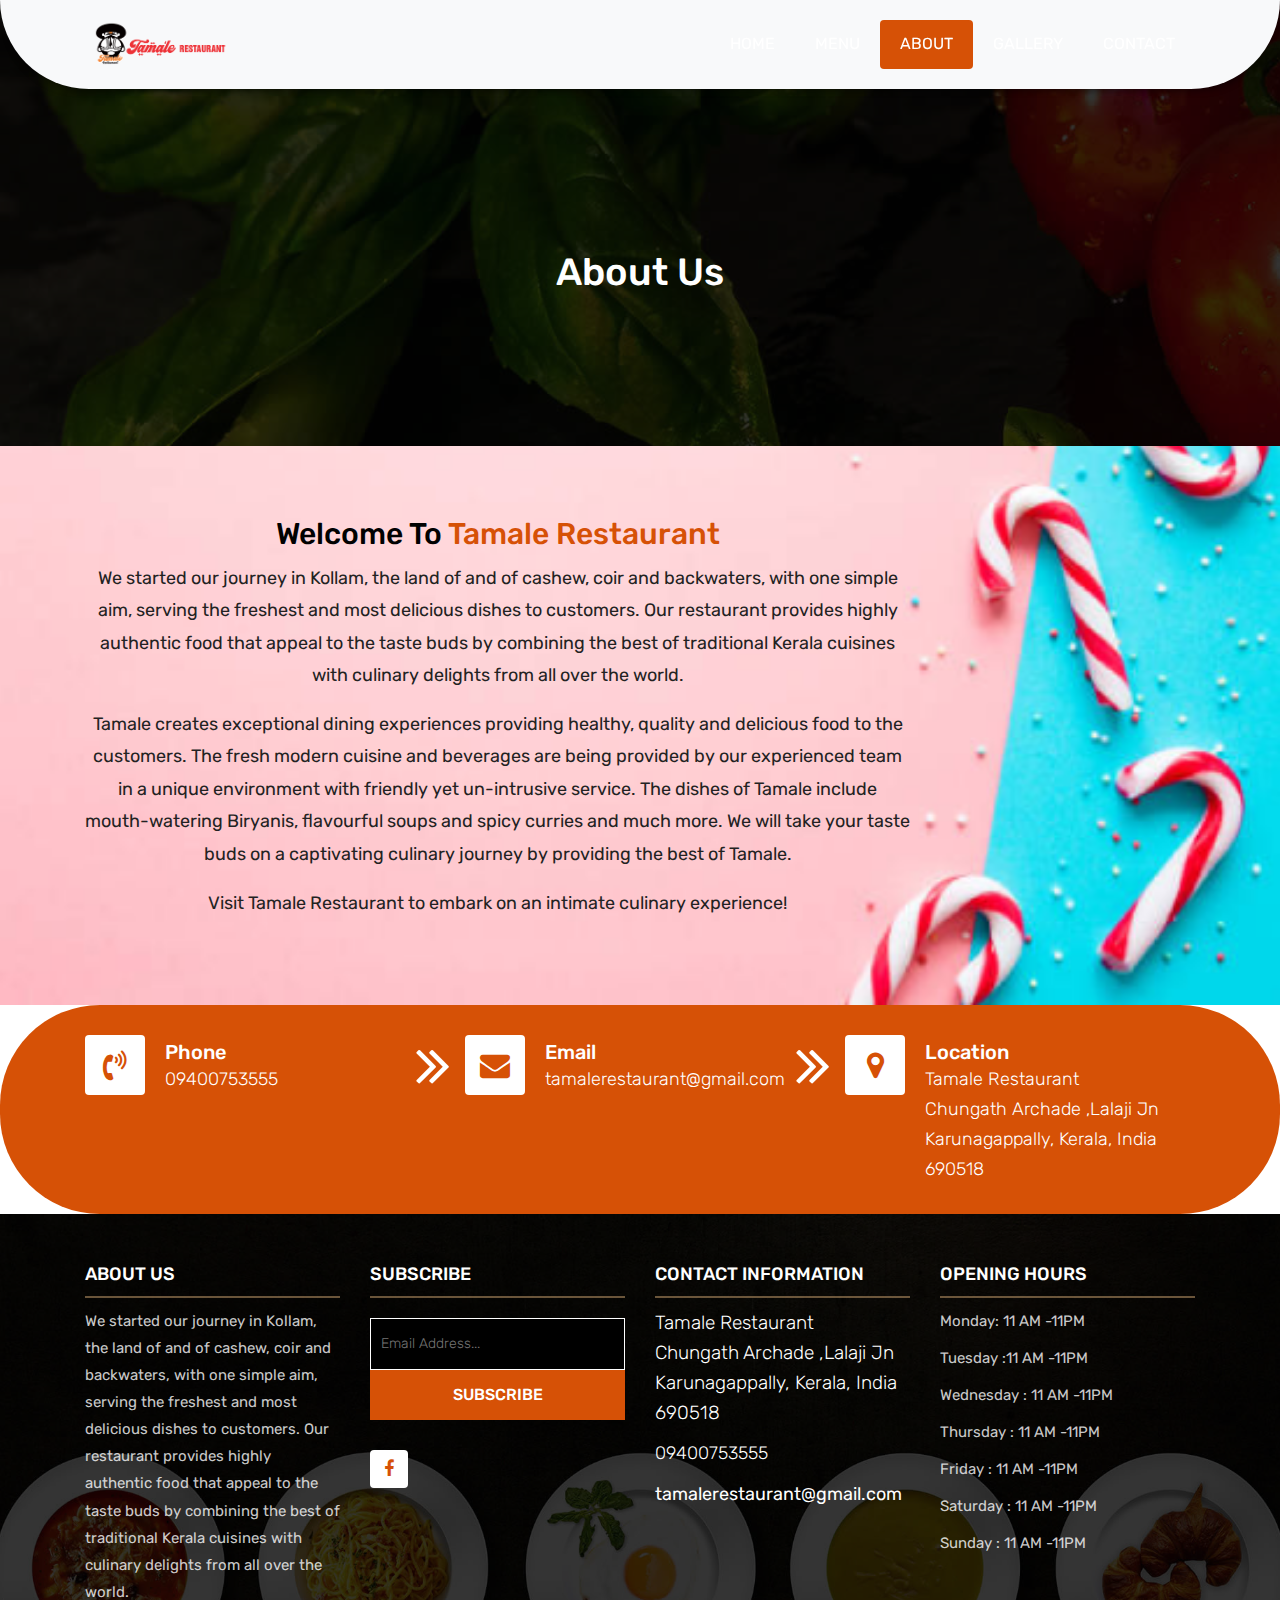
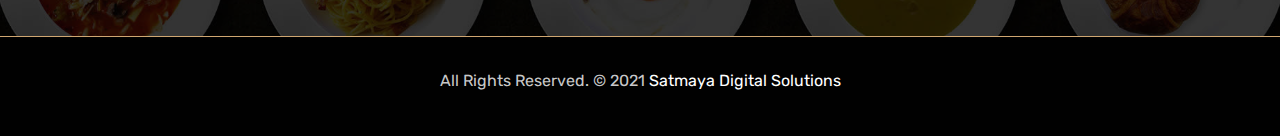
<file: about.html>
<!DOCTYPE html>
<html lang="en">
<!-- Basic -->

<head>
    <meta charset="utf-8">
    <meta http-equiv="X-UA-Compatible" content="IE=edge">

    <!-- Mobile Metas -->
    <meta name="viewport" content="width=device-width, initial-scale=1">

    <!-- Site Metas -->
    <title>Live Dinner Restaurant - Responsive HTML5 Template</title>
    <meta name="keywords" content="">
    <meta name="description" content="">
    <meta name="author" content="">

    <!-- Site Icons -->
    <link rel="shortcut icon" href="images/favicon.ico" type="image/x-icon">
    <link rel="apple-touch-icon" href="images/apple-touch-icon.png">

    <!-- Bootstrap CSS -->
    <link rel="stylesheet" href="css/bootstrap.min.css">
    <!-- Site CSS -->
    <link rel="stylesheet" href="css/style.css">
    <!-- Responsive CSS -->
    <link rel="stylesheet" href="css/responsive.css">
    <!-- Custom CSS -->
    <link rel="stylesheet" href="css/custom.css">

    <!--[if lt IE 9]>
      <script src="https://oss.maxcdn.com/libs/html5shiv/3.7.0/html5shiv.js"></script>
      <script src="https://oss.maxcdn.com/libs/respond.js/1.4.2/respond.min.js"></script>
    <![endif]-->

</head>

<body>
    <!-- Start header -->
    <header class="top-navbar">
        <nav class="navbar navbar-expand-lg navbar-light bg-light">
            <div class="container">
                <a class="navbar-brand" href="index.html">
                    <img src="images/New Project (20).png" alt="" style="width:144px;" />
                </a>
                <button class="navbar-toggler" type="button" data-toggle="collapse" data-target="#navbars-rs-food" aria-controls="navbars-rs-food" aria-expanded="false" aria-label="Toggle navigation">
				  <span class="navbar-toggler-icon"></span>
				</button>
                <div class="collapse navbar-collapse" id="navbars-rs-food">
                    <ul class="navbar-nav ml-auto">
                        <li class="nav-item"><a class="nav-link" href="index.html">Home</a></li>
                        <li class="nav-item"><a class="nav-link" href="menu.html">Menu</a></li>
                        <li class="nav-item active"><a class="nav-link" href="about.html">About</a></li>
                        <li class="nav-item"><a class="nav-link" href="gallery.html">Gallery</a></li>

                        <!-- <li class="nav-item dropdown">
							<a class="nav-link dropdown-toggle" href="#" id="dropdown-a" data-toggle="dropdown">Pages</a>
							<div class="dropdown-menu" aria-labelledby="dropdown-a">
								<a class="dropdown-item" href="reservation.html">Reservation</a>
								<a class="dropdown-item" href="stuff.html">Stuff</a>
								<a class="dropdown-item" href="gallery.html">Gallery</a>
							</div>
						</li>
						<li class="nav-item dropdown">
							<a class="nav-link dropdown-toggle" href="#" id="dropdown-a" data-toggle="dropdown">Blog</a>
							<div class="dropdown-menu" aria-labelledby="dropdown-a">
								<a class="dropdown-item" href="blog.html">blog</a>
								<a class="dropdown-item" href="blog-details.html">blog Single</a>
							</div>
						</li> -->
                        <li class="nav-item"><a class="nav-link" href="contact.html">Contact</a></li>
                    </ul>
                </div>
            </div>
        </nav>
    </header>
    <!-- End header -->

    <!-- Start header -->
    <div class="all-page-title page-breadcrumb">
        <div class="container text-center">
            <div class="row">
                <div class="col-lg-12">
                    <h1>About Us</h1>
                </div>
            </div>
        </div>
    </div>
    <!-- End header -->

    <!-- Start About -->
    <div class="about-section-box">
        <div class="container">
            <div class="row">
                <div class="col-lg-9 text-center">
                    <div class="inner-column">
                        <h1>Welcome To <span> Tamale Restaurant</span></h1>

                        <p>We started our journey in Kollam, the land of and of cashew, coir and backwaters, with one simple aim, serving the freshest and most delicious dishes to customers. Our restaurant provides highly authentic food that appeal to the
                            taste buds by combining the best of traditional Kerala cuisines with culinary delights from all over the world. </p>
                        <p>Tamale creates exceptional dining experiences providing healthy, quality and delicious food to the customers. The fresh modern cuisine and beverages are being provided by our experienced team in a unique environment with friendly
                            yet un-intrusive service. The dishes of Tamale include mouth-watering Biryanis, flavourful soups and spicy curries and much more. We will take your taste buds on a captivating culinary journey by providing the best of Tamale.</p>
                        <p>Visit Tamale Restaurant to embark on an intimate culinary experience!</p>
                        <!-- <a class="btn btn-lg btn-circle btn-outline-new-white" href="#">Reservation</a> -->
                    </div>
                </div>
                <!-- <div class="col-lg-6 col-md-6 col-sm-12">
                    <img src="images/about.png" alt="" class="img-fluid">
                </div> -->
            </div>
        </div>
    </div>
    <!-- End About -->

    <!-- Start Menu -->
    <!-- <div class="menu-box">
        <div class="container">
            <div class="row">
                <div class="col-lg-12">
                    <div class="heading-title text-center">
                        <h2>Special Menu</h2>
                        <p>Our Signature Dishes,Made with Love...</p>
                    </div>
                </div>
            </div>

            <div class="row inner-menu-box">
                <div class="col-3">
                    <div class="nav flex-column nav-pills" id="v-pills-tab" role="tablist" aria-orientation="vertical">
                        <a class="nav-link active" id="v-pills-home-tab" data-toggle="pill" href="#v-pills-home" role="tab" aria-controls="v-pills-home" aria-selected="true">All</a>
                        <a class="nav-link" id="v-pills-profile-tab" data-toggle="pill" href="#v-pills-profile" role="tab" aria-controls="v-pills-profile" aria-selected="false">Breakfast</a>
                        <a class="nav-link" id="v-pills-messages-tab" data-toggle="pill" href="#v-pills-messages" role="tab" aria-controls="v-pills-messages" aria-selected="false">Lunch</a>
                        <a class="nav-link" id="v-pills-settings-tab" data-toggle="pill" href="#v-pills-settings" role="tab" aria-controls="v-pills-settings" aria-selected="false">Dinner</a>
                    </div>
                </div>

                <div class="col-9">
                    <div class="tab-content" id="v-pills-tabContent"> -->
    <!-- <div class="tab-pane fade show active" id="v-pills-home" role="tabpanel" aria-labelledby="v-pills-home-tab">
                            <div class="row">
                                <div class="col-lg-4 col-md-6 special-grid drinks">
                                    <div class="gallery-single fix">
                                        <img src="images/Idli.png" class="img-fluid" alt="Image">
                                        <div class="why-text">
                                            <h4>Breakfast 1</h4>

                                        </div>
                                    </div>
                                </div>

                                <div class="col-lg-4 col-md-6 special-grid drinks">
                                    <div class="gallery-single fix">
                                        <img src="images/Masala Dosa.png" class="img-fluid" alt="Image">
                                        <div class="why-text">
                                            <h4>Breakfast 2</h4>

                                        </div>
                                    </div>
                                </div>

                                <div class="col-lg-4 col-md-6 special-grid drinks">
                                    <div class="gallery-single fix">
                                        <img src="images/Plain Dosa1.png" class="img-fluid" alt="Image">
                                        <div class="why-text">
                                            <h4>Breakfast 3</h4>

                                        </div>
                                    </div>
                                </div>

                                <div class="col-lg-4 col-md-6 special-grid drinks">
                                    <div class="gallery-single fix">
                                        <img src="images/Appam.png" class="img-fluid" alt="Image">
                                        <div class="why-text">
                                            <h4>Breakfast 4</h4>

                                        </div>
                                    </div>
                                </div>

                                <div class="col-lg-4 col-md-6 special-grid lunch">
                                    <div class="gallery-single fix">
                                        <img src="images/chicken manjurian_1.png" class="img-fluid" alt="Image">
                                        <div class="why-text">
                                            <h4>Special Lunch 1</h4>

                                        </div>
                                    </div>
                                </div>

                                <div class="col-lg-4 col-md-6 special-grid lunch">
                                    <div class="gallery-single fix">
                                        <img src="images/beef biriyani.png" class="img-fluid" alt="Image">
                                        <div class="why-text">
                                            <h4>Special Lunch 2</h4>

                                        </div>
                                    </div>
                                </div>

                                <div class="col-lg-4 col-md-6 special-grid lunch">
                                    <div class="gallery-single fix">
                                        <img src="images/Chicken Cury.png" class="img-fluid" alt="Image">
                                        <div class="why-text">
                                            <h4>Special Lunch 3</h4>

                                        </div>
                                    </div>

                                </div>
                                <div class="col-lg-4 col-md-6 special-grid lunch">
                                    <div class="gallery-single fix">
                                        <img src="images/chicken roast.png" class="img-fluid" alt="Image">
                                        <div class="why-text">
                                            <h4>Special Lunch 4</h4>

                                        </div>
                                    </div>

                                </div>
                                <div class="col-lg-4 col-md-6 special-grid lunch">
                                    <div class="gallery-single fix">
                                        <img src="images/Chicken Roast_1.png" class="img-fluid" alt="Image">
                                        <div class="why-text">
                                            <h4>Special Lunch 5</h4>

                                        </div>
                                    </div>
                                </div>

                                <div class="col-lg-4 col-md-6 special-grid lunch">
                                    <div class="gallery-single fix">
                                        <img src="images/Fish Cury_1.png" class="img-fluid" alt="Image">
                                        <div class="why-text">
                                            <h4>Special Lunch 6</h4>

                                        </div>
                                    </div>
                                </div>
                                <div class="col-lg-4 col-md-6 special-grid lunch">
                                    <div class="gallery-single fix">
                                        <img src="images/Fish fry_2.png" class="img-fluid" alt="Image">
                                        <div class="why-text">
                                            <h4>Special Lunch 7</h4>

                                        </div>
                                    </div>
                                </div>
                                <div class="col-lg-4 col-md-6 special-grid lunch">
                                    <div class="gallery-single fix">
                                        <img src="images/lollypop_1.png" class="img-fluid" alt="Image">
                                        <div class="why-text">
                                            <h4>Special Lunch 8</h4>

                                        </div>
                                    </div>
                                </div>

                                <div class="col-lg-4 col-md-6 special-grid lunch">
                                    <div class="gallery-single fix">
                                        <img src="images/mutton biriyani.png" class="img-fluid" alt="Image">
                                        <div class="why-text">
                                            <h4>Special Lunch 9</h4>

                                        </div>
                                    </div>
                                </div>
                                <div class="col-lg-4 col-md-6 special-grid lunch">
                                    <div class="gallery-single fix">
                                        <img src="images/cashew paneer.png" class="img-fluid" alt="Image">
                                        <div class="why-text">
                                            <h4>Special Lunch 10</h4>

                                        </div>
                                    </div>
                                </div>
                                <div class="col-lg-4 col-md-6 special-grid lunch">
                                    <div class="gallery-single fix">
                                        <img src="images/cashew paneer_1.png" class="img-fluid" alt="Image">
                                        <div class="why-text">
                                            <h4>Special Lunch 11</h4>

                                        </div>
                                    </div>
                                </div>
                                <div class="col-lg-4 col-md-6 special-grid lunch">
                                    <div class="gallery-single fix">
                                        <img src="images/vegetable curry.png" class="img-fluid" alt="Image">
                                        <div class="why-text">
                                            <h4>Special Lunch 9</h4>

                                        </div>
                                    </div>
                                </div>
                                <div class="col-lg-4 col-md-6 special-grid dinner">
                                    <div class="gallery-single fix">
                                        <img src="images/pumpkin-carrot-soup-tadka-cream-260nw-409170664.png" class="img-fluid" alt="Image">
                                        <div class="why-text">
                                            <h4>Special Dinner 1</h4>

                                        </div>
                                    </div>
                                </div>

                                <div class="col-lg-4 col-md-6 special-grid dinner">
                                    <div class="gallery-single fix">
                                        <img src="images/Egg fry.png" class="img-fluid" alt="Image">
                                        <div class="why-text">
                                            <h4>Special Dinner 2</h4>

                                        </div>
                                    </div>
                                </div>

                                <div class="col-lg-4 col-md-6 special-grid dinner">
                                    <div class="gallery-single fix">
                                        <img src="images/French Fy.png" class="img-fluid" alt="Image">
                                        <div class="why-text">
                                            <h4>Special Dinner 3</h4>

                                        </div>
                                    </div>
                                </div>

                                <div class="col-lg-4 col-md-6 special-grid dinner">
                                    <div class="gallery-single fix">
                                        <img src="images/homemade-corn-chowder-soup-white-260nw-763679047.png" class="img-fluid" alt="Image">
                                        <div class="why-text">
                                            <h4>Special Dinner 4</h4>

                                        </div>
                                    </div>
                                </div>
                            </div>

                        </div> -->
    <!-- <div class="tab-pane fade" id="v-pills-profile" role="tabpanel" aria-labelledby="v-pills-profile-tab">
                            <div class="row">
                                <div class="col-lg-4 col-md-6 special-grid drinks">
                                    <div class="gallery-single fix">
                                        <img src="images/img-01.jpg" class="img-fluid" alt="Image">
                                        <div class="why-text">
                                            <h4>Special Drinks 1</h4>
                                            <p>Sed id magna vitae eros sagittis euismod.
                                            </p>
                                            <h5> $7.79</h5>
                                        </div>
                                    </div>
                                </div>

                                <div class="col-lg-4 col-md-6 special-grid drinks">
                                    <div class="gallery-single fix">
                                        <img src="images/img-02.jpg" class="img-fluid" alt="Image">
                                        <div class="why-text">
                                            <h4>Special Drinks 2</h4>
                                            <p>Sed id magna vitae eros sagittis euismod.
                                            </p>
                                            <h5> $9.79</h5>
                                        </div>
                                    </div>
                                </div>

                                <div class="col-lg-4 col-md-6 special-grid drinks">
                                    <div class="gallery-single fix">
                                        <img src="images/img-03.jpg" class="img-fluid" alt="Image">
                                        <div class="why-text">
                                            <h4>Special Drinks 3</h4>
                                            <p>Sed id magna vitae eros sagittis euismod.
                                            </p>
                                            <h5> $10.79</h5>
                                        </div>
                                    </div>
                                </div>
                            </div>

                        </div>
                        <div class="tab-pane fade" id="v-pills-messages" role="tabpanel" aria-labelledby="v-pills-messages-tab">
                            <div class="row">
                                <div class="col-lg-4 col-md-6 special-grid lunch">
                                    <div class="gallery-single fix">
                                        <img src="images/img-04.jpg" class="img-fluid" alt="Image">
                                        <div class="why-text">
                                            <h4>Special Lunch 1</h4>
                                            <p>Sed id magna vitae eros sagittis euismod.
                                            </p>
                                            <h5> $15.79</h5>
                                        </div>
                                    </div>
                                </div>

                                <div class="col-lg-4 col-md-6 special-grid lunch">
                                    <div class="gallery-single fix">
                                        <img src="images/img-05.jpg" class="img-fluid" alt="Image">
                                        <div class="why-text">
                                            <h4>Special Lunch 2</h4>
                                            <p>Sed id magna vitae eros sagittis euismod.
                                            </p>
                                            <h5> $18.79</h5>
                                        </div>
                                    </div>
                                </div>

                                <div class="col-lg-4 col-md-6 special-grid lunch">
                                    <div class="gallery-single fix">
                                        <img src="images/img-06.jpg" class="img-fluid" alt="Image">
                                        <div class="why-text">
                                            <h4>Special Lunch 3</h4>
                                            <p>Sed id magna vitae eros sagittis euismod.
                                            </p>
                                            <h5> $20.79</h5>
                                        </div>
                                    </div>
                                </div>
                            </div>
                        </div>
                        <div class="tab-pane fade" id="v-pills-settings" role="tabpanel" aria-labelledby="v-pills-settings-tab">
                            <div class="row">
                                <div class="col-lg-4 col-md-6 special-grid dinner">
                                    <div class="gallery-single fix">
                                        <img src="images/img-07.jpg" class="img-fluid" alt="Image">
                                        <div class="why-text">
                                            <h4>Special Dinner 1</h4>
                                            <p>Sed id magna vitae eros sagittis euismod.
                                            </p>
                                            <h5> $25.79</h5>
                                        </div>
                                    </div>
                                </div>

                                <div class="col-lg-4 col-md-6 special-grid dinner">
                                    <div class="gallery-single fix">
                                        <img src="images/img-08.jpg" class="img-fluid" alt="Image">
                                        <div class="why-text">
                                            <h4>Special Dinner 2</h4>
                                            <p>Sed id magna vitae eros sagittis euismod.
                                            </p>
                                            <h5> $22.79</h5>
                                        </div>
                                    </div>
                                </div>

                                <div class="col-lg-4 col-md-6 special-grid dinner">
                                    <div class="gallery-single fix">
                                        <img src="images/img-09.jpg" class="img-fluid" alt="Image">
                                        <div class="why-text">
                                            <h4>Special Dinner 3</h4>
                                            <p>Sed id magna vitae eros sagittis euismod.
                                            </p>
                                            <h5> $24.79</h5>
                                        </div>
                                    </div>
                                </div> -->
    <!-- </div>
    </div>
    </div>
    </div>
    </div>

    </div>
    </div> -->
    <!-- End Menu -->

    <!-- Start Contact info -->
    <div class="contact-imfo-box">
        <div class="container">
            <div class="row">
                <div class="col-md-4 arrow-right">
                    <i class="fa fa-volume-control-phone"></i>
                    <div class="overflow-hidden">
                        <h4>Phone</h4>
                        <p class="lead">
                            09400753555
                        </p>
                    </div>
                </div>
                <div class="col-md-4 arrow-right">
                    <i class="fa fa-envelope"></i>
                    <div class="overflow-hidden">
                        <h4>Email</h4>
                        <p class="lead">
                            tamalerestaurant@gmail.com
                        </p>
                    </div>
                </div>
                <div class="col-md-4">
                    <i class="fa fa-map-marker"></i>
                    <div class="overflow-hidden">
                        <h4>Location</h4>
                        <p class="lead">
                            Tamale Restaurant
                            <br> Chungath Archade ,Lalaji Jn
                            <br>Karunagappally, Kerala, India
                            <br>690518
                        </p>
                    </div>
                </div>
            </div>
        </div>
    </div>
    <!-- End Contact info -->

    <!-- Start Footer -->
    <footer class="footer-area bg-f">
        <div class="container">
            <div class="row">
                <div class="col-lg-3 col-md-6">
                    <h3>About Us</h3>
                    <!-- <p>Integer cursus scelerisque ipsum id efficitur. Donec a dui fringilla, gravida lorem ac, semper magna. Aenean rhoncus ac lectus a interdum. Vivamus semper posuere dui.</p>
                -->
                    <p>We started our journey in Kollam, the land of and of cashew, coir and backwaters, with one simple aim, serving the freshest and most delicious dishes to customers. Our restaurant provides highly authentic food that appeal to the taste
                        buds by combining the best of traditional Kerala cuisines with culinary delights from all over the world.</p>

                </div>
                <div class="col-lg-3 col-md-6">
                    <h3>Subscribe</h3>
                    <div class="subscribe_form">
                        <form class="subscribe_form">
                            <input name="EMAIL" id="subs-email" class="form_input" placeholder="Email Address..." type="email">
                            <button type="submit" class="submit">SUBSCRIBE</button>
                            <div class="clearfix"></div>
                        </form>
                    </div>
                    <ul class="list-inline f-social">
                        <li class="list-inline-item"><a href="https://www.facebook.com/Tamalerestaurant/?ti=as"><i class="fa fa-facebook" aria-hidden="true"></i></a></li>
                        <!-- <li class="list-inline-item"><a href="#"><i class="fa fa-twitter" aria-hidden="true"></i></a></li>
                        <li class="list-inline-item"><a href="#"><i class="fa fa-linkedin" aria-hidden="true"></i></a></li>
                        <li class="list-inline-item"><a href="#"><i class="fa fa-google-plus" aria-hidden="true"></i></a></li>
                        <li class="list-inline-item"><a href="#"><i class="fa fa-instagram" aria-hidden="true"></i></a></li> -->
                    </ul>
                </div>
                <div class="col-lg-3 col-md-6">
                    <h3>Contact information</h3>
                    <p class="lead"> Tamale Restaurant
                        <br> Chungath Archade ,Lalaji Jn
                        <br>Karunagappally, Kerala, India
                        <br>690518</p>
                    <p class="lead"><a href="#">09400753555</a></p>
                    <p><a href="#">  tamalerestaurant@gmail.com</a></p>
                </div>
                <div class="col-lg-3 col-md-6">
                    <h3>Opening hours</h3>
                    <p><span class="text-color">Monday: </span>11 AM -11PM</p>
                    <p><span class="text-color">Tuesday :</span>11 AM -11PM</p>
                    <p><span class="text-color">Wednesday :</span> 11 AM -11PM</p>
                    <p><span class="text-color">Thursday :</span> 11 AM -11PM</p>
                    <p><span class="text-color">Friday :</span> 11 AM -11PM</p>
                    <p><span class="text-color">Saturday :</span> 11 AM -11PM</p>
                    <p><span class="text-color">Sunday :</span> 11 AM -11PM</p>
                </div>
            </div>
        </div>

        <div class="copyright">
            <div class="container">
                <div class="row">
                    <div class="col-lg-12">
                        <p class="company-name">All Rights Reserved. &copy; 2021 <a href="#">Satmaya Digital Solutions</a> </p>

                    </div>
                </div>
            </div>
        </div>

        <!-- End Footer -->

        <a href="#" id="back-to-top" title="Back to top" style="display: none;"><i class="fa fa-paper-plane-o" aria-hidden="true"></i></a>

        <!-- ALL JS FILES -->
        <script src="js/jquery-3.2.1.min.js"></script>
        <script src="js/popper.min.js"></script>
        <script src="js/bootstrap.min.js"></script>
        <!-- ALL PLUGINS -->
        <script src="js/jquery.superslides.min.js"></script>
        <script src="js/images-loded.min.js"></script>
        <script src="js/isotope.min.js"></script>
        <script src="js/baguetteBox.min.js"></script>
        <script src="js/form-validator.min.js"></script>
        <script src="js/contact-form-script.js"></script>
        <script src="js/custom.js"></script>
</body>

</html>
</file>
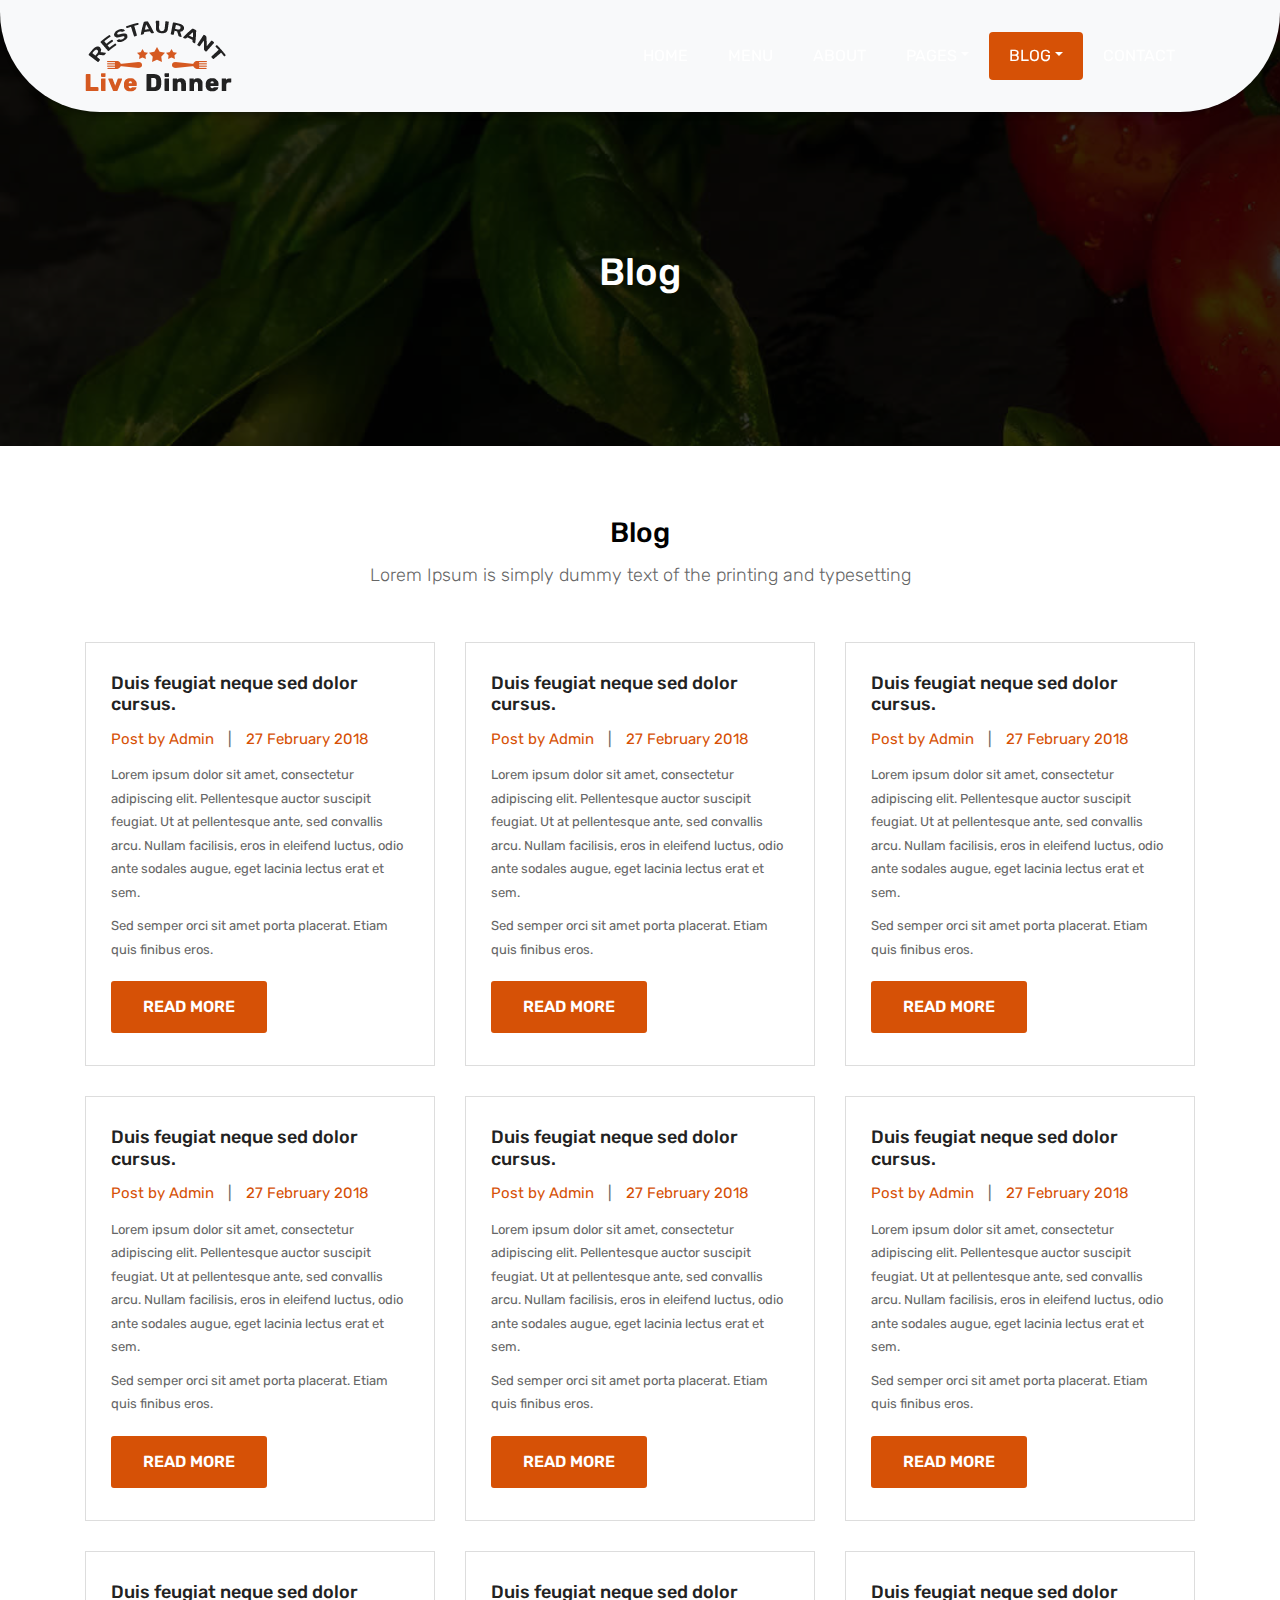
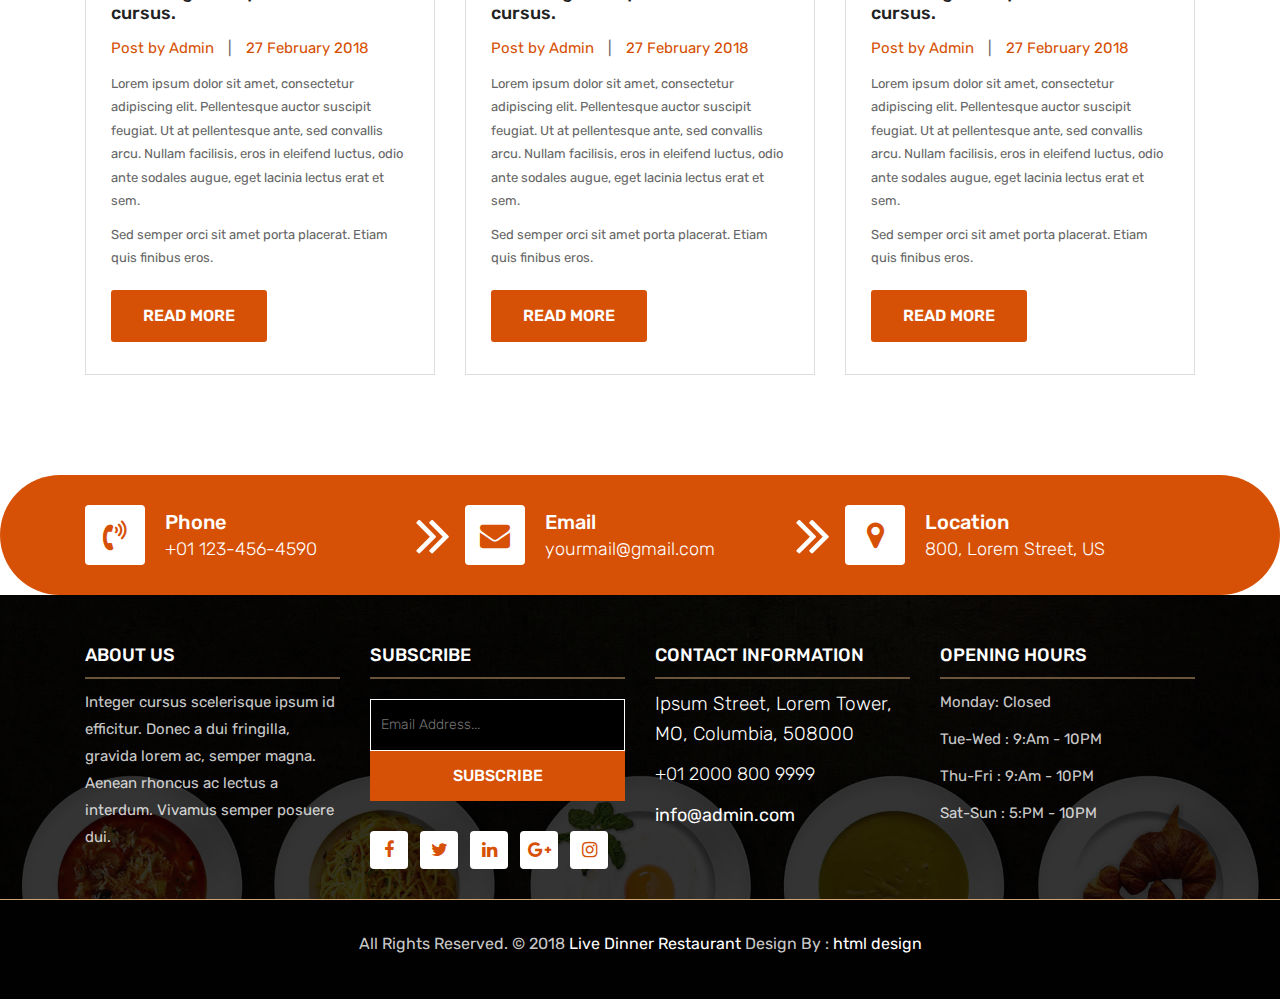
<file: blog.html>
<!DOCTYPE html>
<html lang="en"><!-- Basic -->
<head>
	<meta charset="utf-8">
    <meta http-equiv="X-UA-Compatible" content="IE=edge">   
   
    <!-- Mobile Metas -->
    <meta name="viewport" content="width=device-width, initial-scale=1">
 
     <!-- Site Metas -->
    <title>Live Dinner Restaurant - Responsive HTML5 Template</title>  
    <meta name="keywords" content="">
    <meta name="description" content="">
    <meta name="author" content="">

    <!-- Site Icons -->
    <link rel="shortcut icon" href="images/favicon.ico" type="image/x-icon">
    <link rel="apple-touch-icon" href="images/apple-touch-icon.png">

    <!-- Bootstrap CSS -->
    <link rel="stylesheet" href="css/bootstrap.min.css">    
	<!-- Site CSS -->
    <link rel="stylesheet" href="css/style.css">    
    <!-- Responsive CSS -->
    <link rel="stylesheet" href="css/responsive.css">
    <!-- Custom CSS -->
    <link rel="stylesheet" href="css/custom.css">

    <!--[if lt IE 9]>
      <script src="https://oss.maxcdn.com/libs/html5shiv/3.7.0/html5shiv.js"></script>
      <script src="https://oss.maxcdn.com/libs/respond.js/1.4.2/respond.min.js"></script>
    <![endif]-->

</head>

<body>
	<!-- Start header -->
	<header class="top-navbar">
		<nav class="navbar navbar-expand-lg navbar-light bg-light">
			<div class="container">
				<a class="navbar-brand" href="index.html">
					<img src="images/logo.png" alt="" />
				</a>
				<button class="navbar-toggler" type="button" data-toggle="collapse" data-target="#navbars-rs-food" aria-controls="navbars-rs-food" aria-expanded="false" aria-label="Toggle navigation">
				  <span class="navbar-toggler-icon"></span>
				</button>
				<div class="collapse navbar-collapse" id="navbars-rs-food">
					<ul class="navbar-nav ml-auto">
						<li class="nav-item"><a class="nav-link" href="index.html">Home</a></li>
						<li class="nav-item"><a class="nav-link" href="menu.html">Menu</a></li>
						<li class="nav-item"><a class="nav-link" href="about.html">About</a></li>
						<li class="nav-item dropdown">
							<a class="nav-link dropdown-toggle" href="#" id="dropdown-a" data-toggle="dropdown">Pages</a>
							<div class="dropdown-menu" aria-labelledby="dropdown-a">
								<a class="dropdown-item" href="reservation.html">Reservation</a>
								<a class="dropdown-item" href="stuff.html">Stuff</a>
								<a class="dropdown-item" href="gallery.html">Gallery</a>
							</div>
						</li>
						<li class="nav-item active dropdown">
							<a class="nav-link dropdown-toggle" href="#" id="dropdown-a" data-toggle="dropdown">Blog</a>
							<div class="dropdown-menu" aria-labelledby="dropdown-a">
								<a class="dropdown-item" href="blog.html">blog</a>
								<a class="dropdown-item" href="blog-details.html">blog Single</a>
							</div>
						</li>
						<li class="nav-item"><a class="nav-link" href="contact.html">Contact</a></li>
					</ul>
				</div>
			</div>
		</nav>
	</header>
	<!-- End header -->
	
	<!-- Start All Pages -->
	<div class="all-page-title page-breadcrumb">
		<div class="container text-center">
			<div class="row">
				<div class="col-lg-12">
					<h1>Blog</h1>
				</div>
			</div>
		</div>
	</div>
	<!-- End All Pages -->
	
	<!-- Start blog -->
	<div class="blog-box">
		<div class="container">
			<div class="row">
				<div class="col-lg-12">
					<div class="heading-title text-center">
						<h2>Blog</h2>
						<p>Lorem Ipsum is simply dummy text of the printing and typesetting</p>
					</div>
				</div>
			</div>
			<div class="row">
				<div class="col-lg-4 col-md-6 col-12">
					<div class="blog-box-inner">
						<div class="blog-img-box">
							<img class="img-fluid" src="images/blog-img-01.jpg" alt="">
						</div>
						<div class="blog-detail">
							<h4>Duis feugiat neque sed dolor cursus.</h4>
							<ul>
								<li><span>Post by Admin</span></li>
								<li>|</li>
								<li><span>27 February 2018</span></li>
							</ul>
							<p>Lorem ipsum dolor sit amet, consectetur adipiscing elit. Pellentesque auctor suscipit feugiat. Ut at pellentesque ante, sed convallis arcu. Nullam facilisis, eros in eleifend luctus, odio ante sodales augue, eget lacinia lectus erat et sem. </p>
							<p>Sed semper orci sit amet porta placerat. Etiam quis finibus eros. </p>
							<a class="btn btn-lg btn-circle btn-outline-new-white" href="#">Read More</a>
						</div>
					</div>
				</div>
				<div class="col-lg-4 col-md-6 col-12">
					<div class="blog-box-inner">
						<div class="blog-img-box">
							<img class="img-fluid" src="images/blog-img-02.jpg" alt="">
						</div>
						<div class="blog-detail">
							<h4>Duis feugiat neque sed dolor cursus.</h4>
							<ul>
								<li><span>Post by Admin</span></li>
								<li>|</li>
								<li><span>27 February 2018</span></li>
							</ul>
							<p>Lorem ipsum dolor sit amet, consectetur adipiscing elit. Pellentesque auctor suscipit feugiat. Ut at pellentesque ante, sed convallis arcu. Nullam facilisis, eros in eleifend luctus, odio ante sodales augue, eget lacinia lectus erat et sem. </p>
							<p>Sed semper orci sit amet porta placerat. Etiam quis finibus eros. </p>
							<a class="btn btn-lg btn-circle btn-outline-new-white" href="#">Read More</a>
						</div>
					</div>
				</div>
				<div class="col-lg-4 col-md-6 col-12">
					<div class="blog-box-inner">
						<div class="blog-img-box">
							<img class="img-fluid" src="images/blog-img-03.jpg" alt="">
						</div>
						<div class="blog-detail">
							<h4>Duis feugiat neque sed dolor cursus.</h4>
							<ul>
								<li><span>Post by Admin</span></li>
								<li>|</li>
								<li><span>27 February 2018</span></li>
							</ul>
							<p>Lorem ipsum dolor sit amet, consectetur adipiscing elit. Pellentesque auctor suscipit feugiat. Ut at pellentesque ante, sed convallis arcu. Nullam facilisis, eros in eleifend luctus, odio ante sodales augue, eget lacinia lectus erat et sem. </p>
							<p>Sed semper orci sit amet porta placerat. Etiam quis finibus eros. </p>
							<a class="btn btn-lg btn-circle btn-outline-new-white" href="#">Read More</a>
						</div>
					</div>
				</div>
				<div class="col-lg-4 col-md-6 col-12">
					<div class="blog-box-inner">
						<div class="blog-img-box">
							<img class="img-fluid" src="images/blog-img-04.jpg" alt="">
						</div>
						<div class="blog-detail">
							<h4>Duis feugiat neque sed dolor cursus.</h4>
							<ul>
								<li><span>Post by Admin</span></li>
								<li>|</li>
								<li><span>27 February 2018</span></li>
							</ul>
							<p>Lorem ipsum dolor sit amet, consectetur adipiscing elit. Pellentesque auctor suscipit feugiat. Ut at pellentesque ante, sed convallis arcu. Nullam facilisis, eros in eleifend luctus, odio ante sodales augue, eget lacinia lectus erat et sem. </p>
							<p>Sed semper orci sit amet porta placerat. Etiam quis finibus eros. </p>
							<a class="btn btn-lg btn-circle btn-outline-new-white" href="#">Read More</a>
						</div>
					</div>
				</div>
				<div class="col-lg-4 col-md-6 col-12">
					<div class="blog-box-inner">
						<div class="blog-img-box">
							<img class="img-fluid" src="images/blog-img-05.jpg" alt="">
						</div>
						<div class="blog-detail">
							<h4>Duis feugiat neque sed dolor cursus.</h4>
							<ul>
								<li><span>Post by Admin</span></li>
								<li>|</li>
								<li><span>27 February 2018</span></li>
							</ul>
							<p>Lorem ipsum dolor sit amet, consectetur adipiscing elit. Pellentesque auctor suscipit feugiat. Ut at pellentesque ante, sed convallis arcu. Nullam facilisis, eros in eleifend luctus, odio ante sodales augue, eget lacinia lectus erat et sem. </p>
							<p>Sed semper orci sit amet porta placerat. Etiam quis finibus eros. </p>
							<a class="btn btn-lg btn-circle btn-outline-new-white" href="#">Read More</a>
						</div>
					</div>
				</div>
				<div class="col-lg-4 col-md-6 col-12">
					<div class="blog-box-inner">
						<div class="blog-img-box">
							<img class="img-fluid" src="images/blog-img-06.jpg" alt="">
						</div>
						<div class="blog-detail">
							<h4>Duis feugiat neque sed dolor cursus.</h4>
							<ul>
								<li><span>Post by Admin</span></li>
								<li>|</li>
								<li><span>27 February 2018</span></li>
							</ul>
							<p>Lorem ipsum dolor sit amet, consectetur adipiscing elit. Pellentesque auctor suscipit feugiat. Ut at pellentesque ante, sed convallis arcu. Nullam facilisis, eros in eleifend luctus, odio ante sodales augue, eget lacinia lectus erat et sem. </p>
							<p>Sed semper orci sit amet porta placerat. Etiam quis finibus eros. </p>
							<a class="btn btn-lg btn-circle btn-outline-new-white" href="#">Read More</a>
						</div>
					</div>
				</div>
				<div class="col-lg-4 col-md-6 col-12">
					<div class="blog-box-inner">
						<div class="blog-img-box">
							<img class="img-fluid" src="images/blog-img-07.jpg" alt="">
						</div>
						<div class="blog-detail">
							<h4>Duis feugiat neque sed dolor cursus.</h4>
							<ul>
								<li><span>Post by Admin</span></li>
								<li>|</li>
								<li><span>27 February 2018</span></li>
							</ul>
							<p>Lorem ipsum dolor sit amet, consectetur adipiscing elit. Pellentesque auctor suscipit feugiat. Ut at pellentesque ante, sed convallis arcu. Nullam facilisis, eros in eleifend luctus, odio ante sodales augue, eget lacinia lectus erat et sem. </p>
							<p>Sed semper orci sit amet porta placerat. Etiam quis finibus eros. </p>
							<a class="btn btn-lg btn-circle btn-outline-new-white" href="#">Read More</a>
						</div>
					</div>
				</div>
				<div class="col-lg-4 col-md-6 col-12">
					<div class="blog-box-inner">
						<div class="blog-img-box">
							<img class="img-fluid" src="images/blog-img-08.jpg" alt="">
						</div>
						<div class="blog-detail">
							<h4>Duis feugiat neque sed dolor cursus.</h4>
							<ul>
								<li><span>Post by Admin</span></li>
								<li>|</li>
								<li><span>27 February 2018</span></li>
							</ul>
							<p>Lorem ipsum dolor sit amet, consectetur adipiscing elit. Pellentesque auctor suscipit feugiat. Ut at pellentesque ante, sed convallis arcu. Nullam facilisis, eros in eleifend luctus, odio ante sodales augue, eget lacinia lectus erat et sem. </p>
							<p>Sed semper orci sit amet porta placerat. Etiam quis finibus eros. </p>
							<a class="btn btn-lg btn-circle btn-outline-new-white" href="#">Read More</a>
						</div>
					</div>
				</div>
				<div class="col-lg-4 col-md-6 col-12">
					<div class="blog-box-inner">
						<div class="blog-img-box">
							<img class="img-fluid" src="images/blog-img-09.jpg" alt="">
						</div>
						<div class="blog-detail">
							<h4>Duis feugiat neque sed dolor cursus.</h4>
							<ul>
								<li><span>Post by Admin</span></li>
								<li>|</li>
								<li><span>27 February 2018</span></li>
							</ul>
							<p>Lorem ipsum dolor sit amet, consectetur adipiscing elit. Pellentesque auctor suscipit feugiat. Ut at pellentesque ante, sed convallis arcu. Nullam facilisis, eros in eleifend luctus, odio ante sodales augue, eget lacinia lectus erat et sem. </p>
							<p>Sed semper orci sit amet porta placerat. Etiam quis finibus eros. </p>
							<a class="btn btn-lg btn-circle btn-outline-new-white" href="#">Read More</a>
						</div>
					</div>
				</div>
			</div>
		</div>
	</div>
	<!-- End blog -->
	
	<!-- Start Contact info -->
	<div class="contact-imfo-box">
		<div class="container">
			<div class="row">
				<div class="col-md-4 arrow-right">
					<i class="fa fa-volume-control-phone"></i>
					<div class="overflow-hidden">
						<h4>Phone</h4>
						<p class="lead">
							+01 123-456-4590
						</p>
					</div>
				</div>
				<div class="col-md-4 arrow-right">
					<i class="fa fa-envelope"></i>
					<div class="overflow-hidden">
						<h4>Email</h4>
						<p class="lead">
							yourmail@gmail.com
						</p>
					</div>
				</div>
				<div class="col-md-4">
					<i class="fa fa-map-marker"></i>
					<div class="overflow-hidden">
						<h4>Location</h4>
						<p class="lead">
							800, Lorem Street, US
						</p>
					</div>
				</div>
			</div>
		</div>
	</div>
	<!-- End Contact info -->
	
	<!-- Start Footer -->
	<footer class="footer-area bg-f">
		<div class="container">
			<div class="row">
				<div class="col-lg-3 col-md-6">
					<h3>About Us</h3>
					<p>Integer cursus scelerisque ipsum id efficitur. Donec a dui fringilla, gravida lorem ac, semper magna. Aenean rhoncus ac lectus a interdum. Vivamus semper posuere dui.</p>
				</div>
				<div class="col-lg-3 col-md-6">
					<h3>Subscribe</h3>
					<div class="subscribe_form">
						<form class="subscribe_form">
							<input name="EMAIL" id="subs-email" class="form_input" placeholder="Email Address..." type="email">
							<button type="submit" class="submit">SUBSCRIBE</button>
							<div class="clearfix"></div>
						</form>
					</div>
					<ul class="list-inline f-social">
						<li class="list-inline-item"><a href="#"><i class="fa fa-facebook" aria-hidden="true"></i></a></li>
						<li class="list-inline-item"><a href="#"><i class="fa fa-twitter" aria-hidden="true"></i></a></li>
						<li class="list-inline-item"><a href="#"><i class="fa fa-linkedin" aria-hidden="true"></i></a></li>
						<li class="list-inline-item"><a href="#"><i class="fa fa-google-plus" aria-hidden="true"></i></a></li>
						<li class="list-inline-item"><a href="#"><i class="fa fa-instagram" aria-hidden="true"></i></a></li>
					</ul>
				</div>
				<div class="col-lg-3 col-md-6">
					<h3>Contact information</h3>
					<p class="lead">Ipsum Street, Lorem Tower, MO, Columbia, 508000</p>
					<p class="lead"><a href="#">+01 2000 800 9999</a></p>
					<p><a href="#"> info@admin.com</a></p>
				</div>
				<div class="col-lg-3 col-md-6">
					<h3>Opening hours</h3>
					<p><span class="text-color">Monday: </span>Closed</p>
					<p><span class="text-color">Tue-Wed :</span> 9:Am - 10PM</p>
					<p><span class="text-color">Thu-Fri :</span> 9:Am - 10PM</p>
					<p><span class="text-color">Sat-Sun :</span> 5:PM - 10PM</p>
				</div>
			</div>
		</div>
		
		<div class="copyright">
			<div class="container">
				<div class="row">
					<div class="col-lg-12">
						<p class="company-name">All Rights Reserved. &copy; 2018 <a href="#">Live Dinner Restaurant</a> Design By : 
					<a href="https://html.design/">html design</a></p>
					</div>
				</div>
			</div>
		</div>
		
	</footer>
	<!-- End Footer -->
	
	<a href="#" id="back-to-top" title="Back to top" style="display: none;"><i class="fa fa-paper-plane-o" aria-hidden="true"></i></a>

	<!-- ALL JS FILES -->
	<script src="js/jquery-3.2.1.min.js"></script>
	<script src="js/popper.min.js"></script>
	<script src="js/bootstrap.min.js"></script>
    <!-- ALL PLUGINS -->
	
	<script src="js/jquery.superslides.min.js"></script>
	<script src="js/images-loded.min.js"></script>
	<script src="js/isotope.min.js"></script>
	<script src="js/baguetteBox.min.js"></script>
	<script src="js/form-validator.min.js"></script>
    <script src="js/contact-form-script.js"></script>
    <script src="js/custom.js"></script>
</body>
</html>
</file>
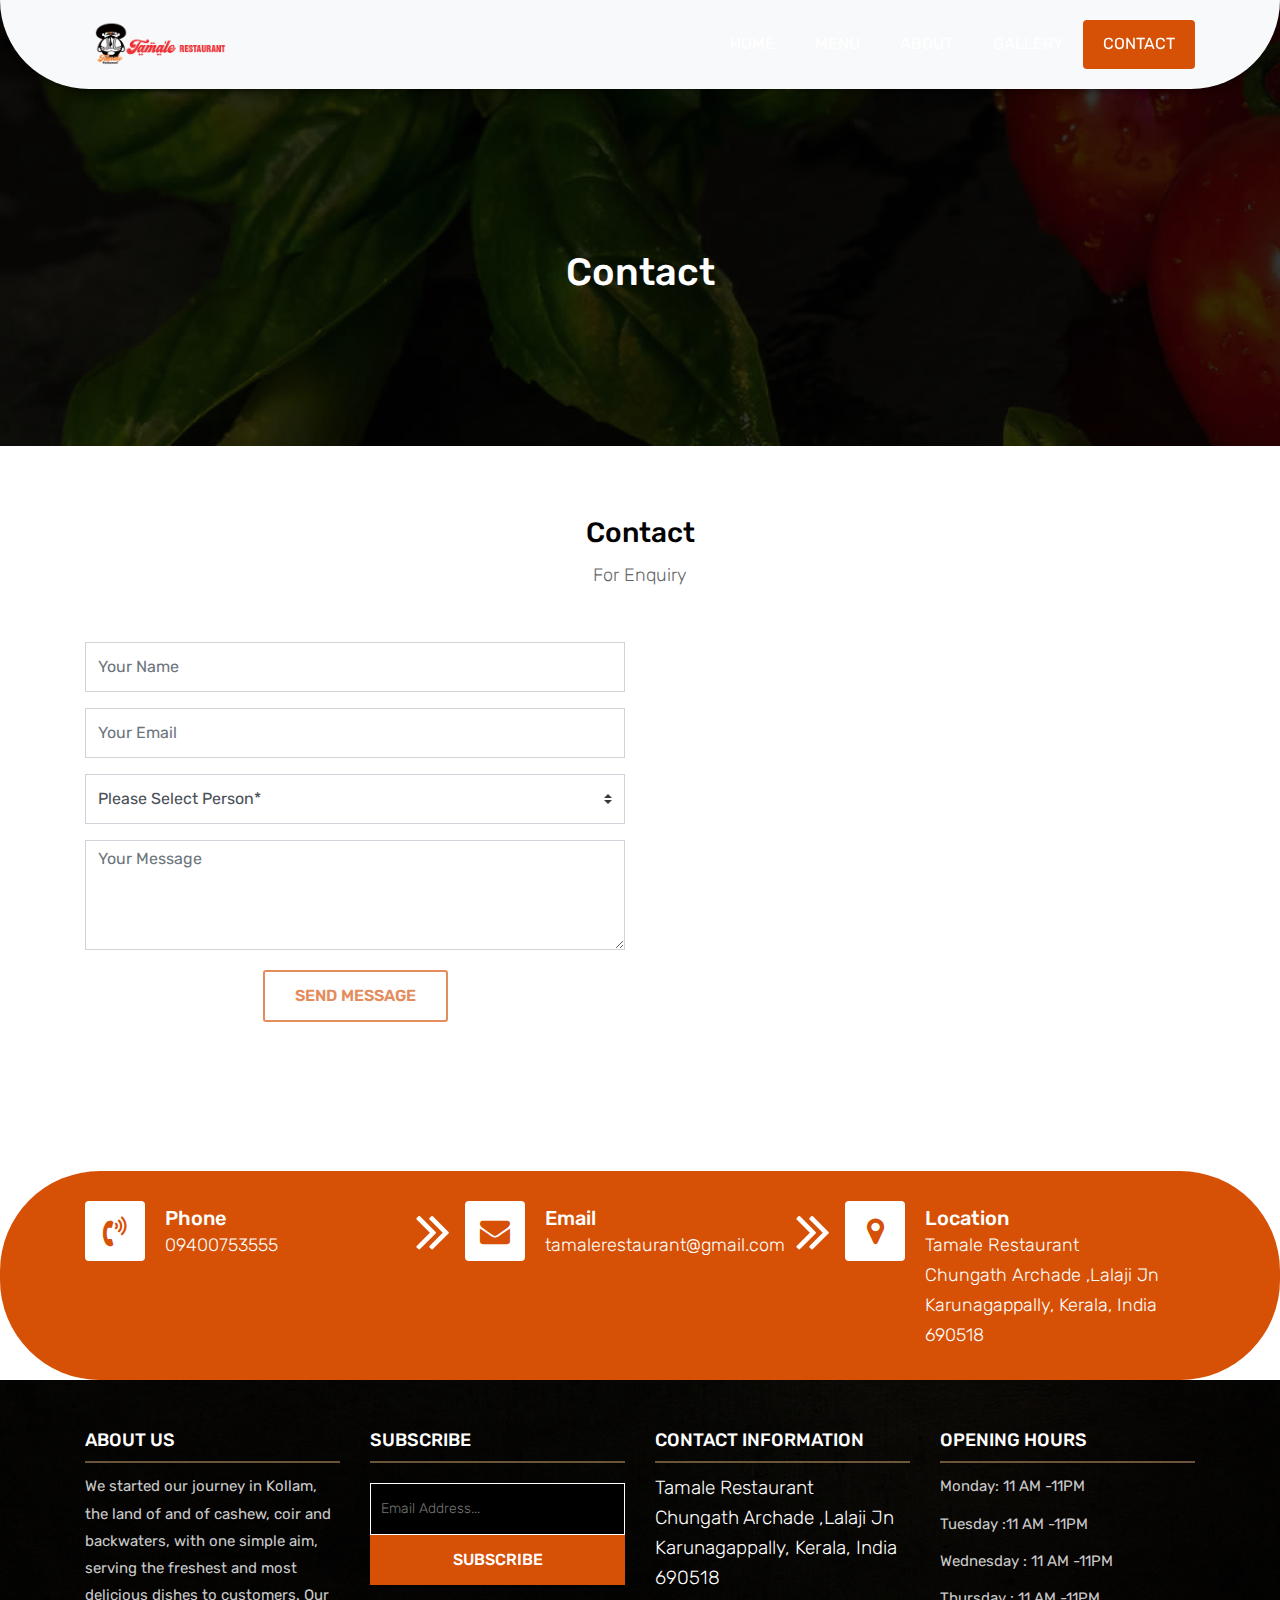
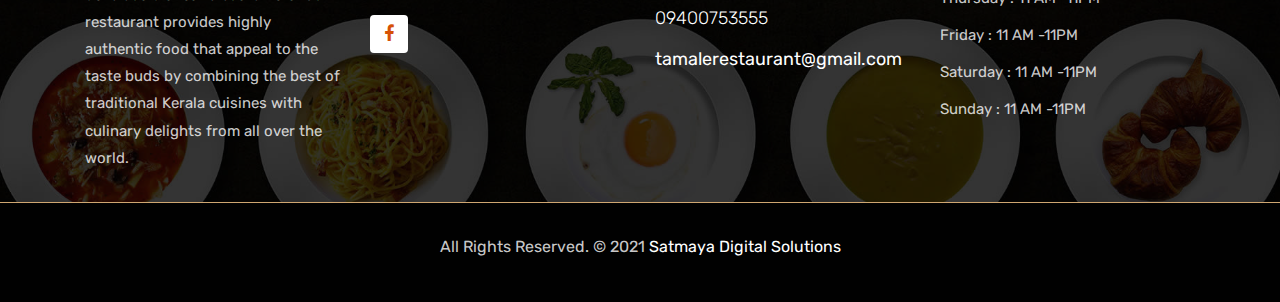
<file: contact.html>
<!DOCTYPE html>
<html lang="en">
<!-- Basic -->

<head>
    <meta charset="utf-8">
    <meta http-equiv="X-UA-Compatible" content="IE=edge">

    <!-- Mobile Metas -->
    <meta name="viewport" content="width=device-width, initial-scale=1">

    <!-- Site Metas -->
    <title>Tamale Restaurant</title>
    <meta name="keywords" content="">
    <meta name="description" content="">
    <meta name="author" content="">

    <!-- Site Icons -->
    <link rel="shortcut icon" href="images/favicon.ico" type="image/x-icon">
    <link rel="apple-touch-icon" href="images/apple-touch-icon.png">

    <!-- Bootstrap CSS -->
    <link rel="stylesheet" href="css/bootstrap.min.css">
    <!-- Site CSS -->
    <link rel="stylesheet" href="css/style.css">
    <!-- Responsive CSS -->
    <link rel="stylesheet" href="css/responsive.css">
    <!-- Custom CSS -->
    <link rel="stylesheet" href="css/custom.css">

    <!--[if lt IE 9]>
      <script src="https://oss.maxcdn.com/libs/html5shiv/3.7.0/html5shiv.js"></script>
      <script src="https://oss.maxcdn.com/libs/respond.js/1.4.2/respond.min.js"></script>
    <![endif]-->

</head>

<body>
    <!-- Start header -->
    <header class="top-navbar">
        <nav class="navbar navbar-expand-lg navbar-light bg-light">
            <div class="container">
                <a class="navbar-brand" href="index.html">
                    <img src="images/New Project (20).png" alt="" style="width:144px;" />
                </a>
                <button class="navbar-toggler" type="button" data-toggle="collapse" data-target="#navbars-rs-food" aria-controls="navbars-rs-food" aria-expanded="false" aria-label="Toggle navigation">
				  <span class="navbar-toggler-icon"></span>
				</button>
                <div class="collapse navbar-collapse" id="navbars-rs-food">
                    <ul class="navbar-nav ml-auto">
                        <li class="nav-item"><a class="nav-link" href="index.html">Home</a></li>
                        <li class="nav-item"><a class="nav-link" href="menu.html">Menu</a></li>
                        <li class="nav-item"><a class="nav-link" href="about.html">About</a></li>
                        <li class="nav-item"><a class="nav-link" href="gallery.html">Gallery</a></li>
                        <!-- 
						<li class="nav-item dropdown">
							<a class="nav-link dropdown-toggle" href="#" id="dropdown-a" data-toggle="dropdown">Pages</a>
							<div class="dropdown-menu" aria-labelledby="dropdown-a">
								<a class="dropdown-item" href="reservation.html">Reservation</a>
								<a class="dropdown-item" href="stuff.html">Stuff</a>
								<a class="dropdown-item" href="gallery.html">Gallery</a>
							</div>
						</li>
						<li class="nav-item dropdown">
							<a class="nav-link dropdown-toggle" href="#" id="dropdown-a" data-toggle="dropdown">Blog</a>
							<div class="dropdown-menu" aria-labelledby="dropdown-a">
								<a class="dropdown-item" href="blog.html">blog</a>
								<a class="dropdown-item" href="blog-details.html">blog Single</a>
							</div>
						</li> -->
                        <li class="nav-item active"><a class="nav-link" href="contact.html">Contact</a></li>
                    </ul>
                </div>
            </div>
        </nav>
    </header>
    <!-- End header -->

    <!-- Start All Pages -->
    <div class="all-page-title page-breadcrumb">
        <div class="container text-center">
            <div class="row">
                <div class="col-lg-12">
                    <h1>Contact</h1>
                </div>
            </div>
        </div>
    </div>
    <!-- End All Pages -->

    <!-- Start Contact -->

    <div class="contact-box">
        <div class="container">
            <div class="row">
                <div class="col-lg-12">
                    <div class="heading-title text-center">
                        <h2>Contact</h2>
                        <p>For Enquiry</p>
                    </div>
                </div>
            </div>
            <div class="row">
                <div class="col-lg-6">
                    <form id="contactForm">
                        <div class="row">
                            <div class="col-md-12">
                                <div class="form-group">
                                    <input type="text" class="form-control" id="name" name="name" placeholder="Your Name" required data-error="Please enter your name">
                                    <div class="help-block with-errors"></div>
                                </div>
                            </div>
                            <div class="col-md-12">
                                <div class="form-group">
                                    <input type="text" placeholder="Your Email" id="email" class="form-control" name="name" required data-error="Please enter your email">
                                    <div class="help-block with-errors"></div>
                                </div>
                            </div>
                            <div class="col-md-12">
                                <div class="form-group">
                                    <select class="custom-select d-block form-control" id="guest" required data-error="Please Select Person">
									  <option disabled selected>Please Select Person*</option>
									  <option value="1">1</option>
									  <option value="2">2</option>
									  <option value="3">3</option>
									  <option value="4">4</option>
									  <option value="5">5</option>
									</select>
                                    <div class="help-block with-errors"></div>
                                </div>
                            </div>
                            <div class="col-md-12">
                                <div class="form-group">
                                    <textarea class="form-control" id="message" placeholder="Your Message" rows="4" data-error="Write your message" required></textarea>
                                    <div class="help-block with-errors"></div>
                                </div>
                                <div class="submit-button text-center">
                                    <button class="btn btn-common" id="submit" type="submit">Send Message</button>
                                    <div id="msgSubmit" class="h3 text-center hidden"></div>
                                    <div class="clearfix"></div>
                                </div>
                            </div>
                        </div>
                    </form>
                </div>
                <div class="col-lg-6">
                    <iframe src="https://www.google.com/maps/embed?pb=!1m18!1m12!1m3!1d985.0452778654061!2d76.5352653017237!3d9.047238326269916!2m3!1f0!2f0!3f0!3m2!1i1024!2i768!4f13.1!3m3!1m2!1s0x3b06039f9419fee3%3A0x5e6b415d27b742d6!2sTamale%20restaurant!5e0!3m2!1sen!2sin!4v1612261286570!5m2!1sen!2sin"
                        width="600" height="450" frameborder="0" style="border:0;" allowfullscreen="" aria-hidden="false" tabindex="0"></iframe>
                </div>
            </div>
        </div>
    </div>
    <!-- End Contact -->

    <!-- Start Contact info -->
    <div class="contact-imfo-box">
        <div class="container">
            <div class="row">
                <div class="col-md-4 arrow-right">
                    <i class="fa fa-volume-control-phone"></i>
                    <div class="overflow-hidden">
                        <h4>Phone</h4>
                        <p class="lead">
                            09400753555
                        </p>
                    </div>
                </div>
                <div class="col-md-4 arrow-right">
                    <i class="fa fa-envelope"></i>
                    <div class="overflow-hidden">
                        <h4>Email</h4>
                        <p class="lead">
                            tamalerestaurant@gmail.com
                        </p>
                    </div>
                </div>
                <div class="col-md-4">
                    <i class="fa fa-map-marker"></i>
                    <div class="overflow-hidden">
                        <h4>Location</h4>
                        <p class="lead">
                            Tamale Restaurant
                            <br> Chungath Archade ,Lalaji Jn
                            <br>Karunagappally, Kerala, India
                            <br>690518
                        </p>
                    </div>
                </div>
            </div>
        </div>
    </div>
    <!-- End Contact info -->

    <!-- Start Footer -->
    <footer class="footer-area bg-f">
        <div class="container">
            <div class="row">
                <div class="col-lg-3 col-md-6">
                    <h3>About Us</h3>
                    <p>We started our journey in Kollam, the land of and of cashew, coir and backwaters, with one simple aim, serving the freshest and most delicious dishes to customers. Our restaurant provides highly authentic food that appeal to the taste
                        buds by combining the best of traditional Kerala cuisines with culinary delights from all over the world.</p>

                </div>
                <div class="col-lg-3 col-md-6">
                    <h3>Subscribe</h3>
                    <div class="subscribe_form">
                        <form class="subscribe_form">
                            <input name="EMAIL" id="subs-email" class="form_input" placeholder="Email Address..." type="email">
                            <button type="submit" class="submit">SUBSCRIBE</button>
                            <div class="clearfix"></div>
                        </form>
                    </div>
                    <ul class="list-inline f-social">
                        <li class="list-inline-item"><a href="https://www.facebook.com/Tamalerestaurant/?ti=as"><i class="fa fa-facebook" aria-hidden="true"></i></a></li>
                        <!-- <li class="list-inline-item"><a href="#"><i class="fa fa-twitter" aria-hidden="true"></i></a></li>
                        <li class="list-inline-item"><a href="#"><i class="fa fa-linkedin" aria-hidden="true"></i></a></li>
                        <li class="list-inline-item"><a href="#"><i class="fa fa-google-plus" aria-hidden="true"></i></a></li>
                        <li class="list-inline-item"><a href="#"><i class="fa fa-instagram" aria-hidden="true"></i></a></li> -->
                    </ul>
                </div>
                <div class="col-lg-3 col-md-6">
                    <h3>Contact information</h3>
                    <p class="lead"> Tamale Restaurant
                        <br> Chungath Archade ,Lalaji Jn
                        <br>Karunagappally, Kerala, India
                        <br>690518</p>
                    <p class="lead"><a href="#">09400753555</a></p>
                    <p><a href="#">  tamalerestaurant@gmail.com</a></p>
                </div>
                <div class="col-lg-3 col-md-6">
                    <h3>Opening hours</h3>
                    <p><span class="text-color">Monday: </span>11 AM -11PM</p>
                    <p><span class="text-color">Tuesday :</span>11 AM -11PM</p>
                    <p><span class="text-color">Wednesday :</span> 11 AM -11PM</p>
                    <p><span class="text-color">Thursday :</span> 11 AM -11PM</p>
                    <p><span class="text-color">Friday :</span> 11 AM -11PM</p>
                    <p><span class="text-color">Saturday :</span> 11 AM -11PM</p>
                    <p><span class="text-color">Sunday :</span> 11 AM -11PM</p>
                </div>
            </div>
        </div>

        <div class="copyright">
            <div class="container">
                <div class="row">
                    <div class="col-lg-12">
                        <p class="company-name">All Rights Reserved. &copy; 2021 <a href="#">Satmaya Digital Solutions</a> </p>

                    </div>
                </div>
            </div>
        </div>

    </footer>
    <!-- End Footer -->

    <a href="#" id="back-to-top" title="Back to top" style="display: none;"><i class="fa fa-paper-plane-o" aria-hidden="true"></i></a>

    <!-- ALL JS FILES -->
    <script src="js/jquery-3.2.1.min.js"></script>
    <script src="js/popper.min.js"></script>
    <script src="js/bootstrap.min.js"></script>
    <!-- ALL PLUGINS -->

    <script src="js/jquery.superslides.min.js"></script>
    <script src="js/images-loded.min.js"></script>
    <script src="js/isotope.min.js"></script>
    <script src="js/baguetteBox.min.js"></script>
    <script src="js/jquery.mapify.js"></script>
    <script src="js/form-validator.min.js"></script>
    <script src="js/contact-form-script.js"></script>
    <script src="js/custom.js"></script>

</body>

</html>
</file>
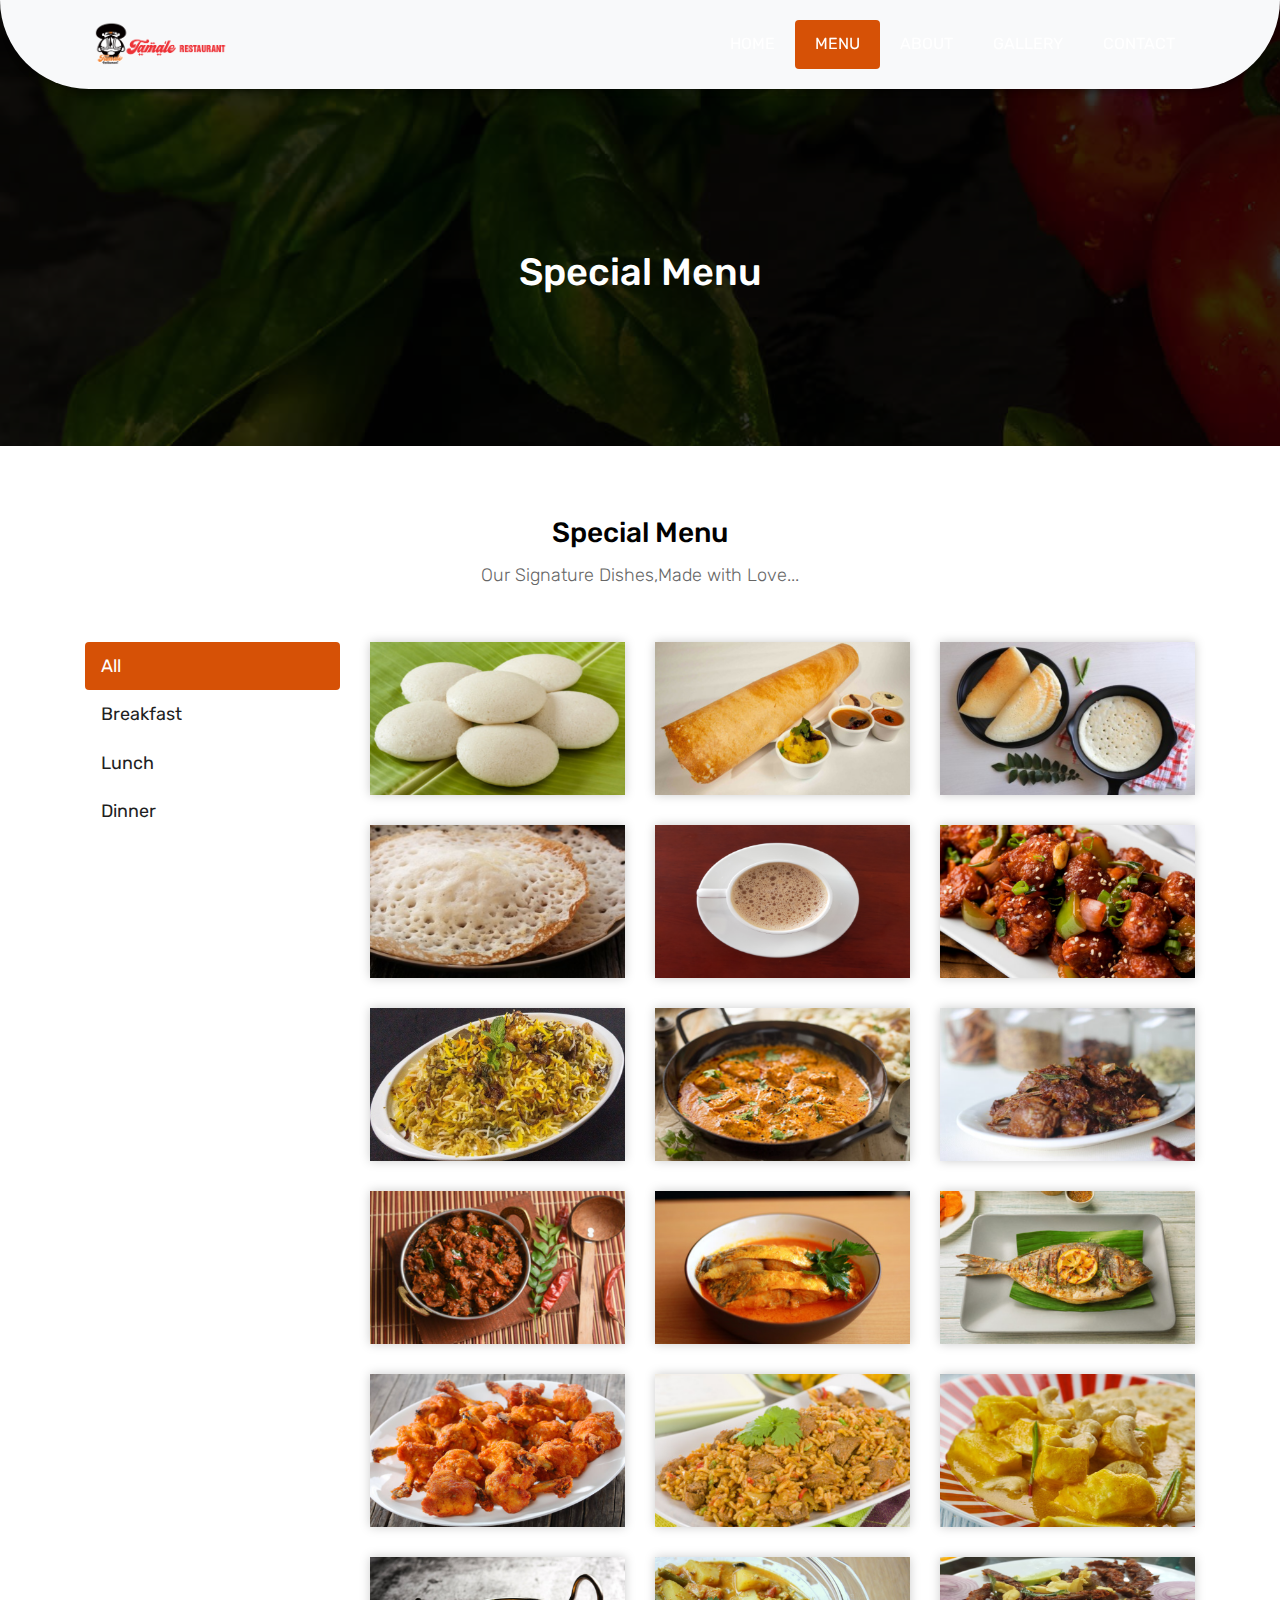
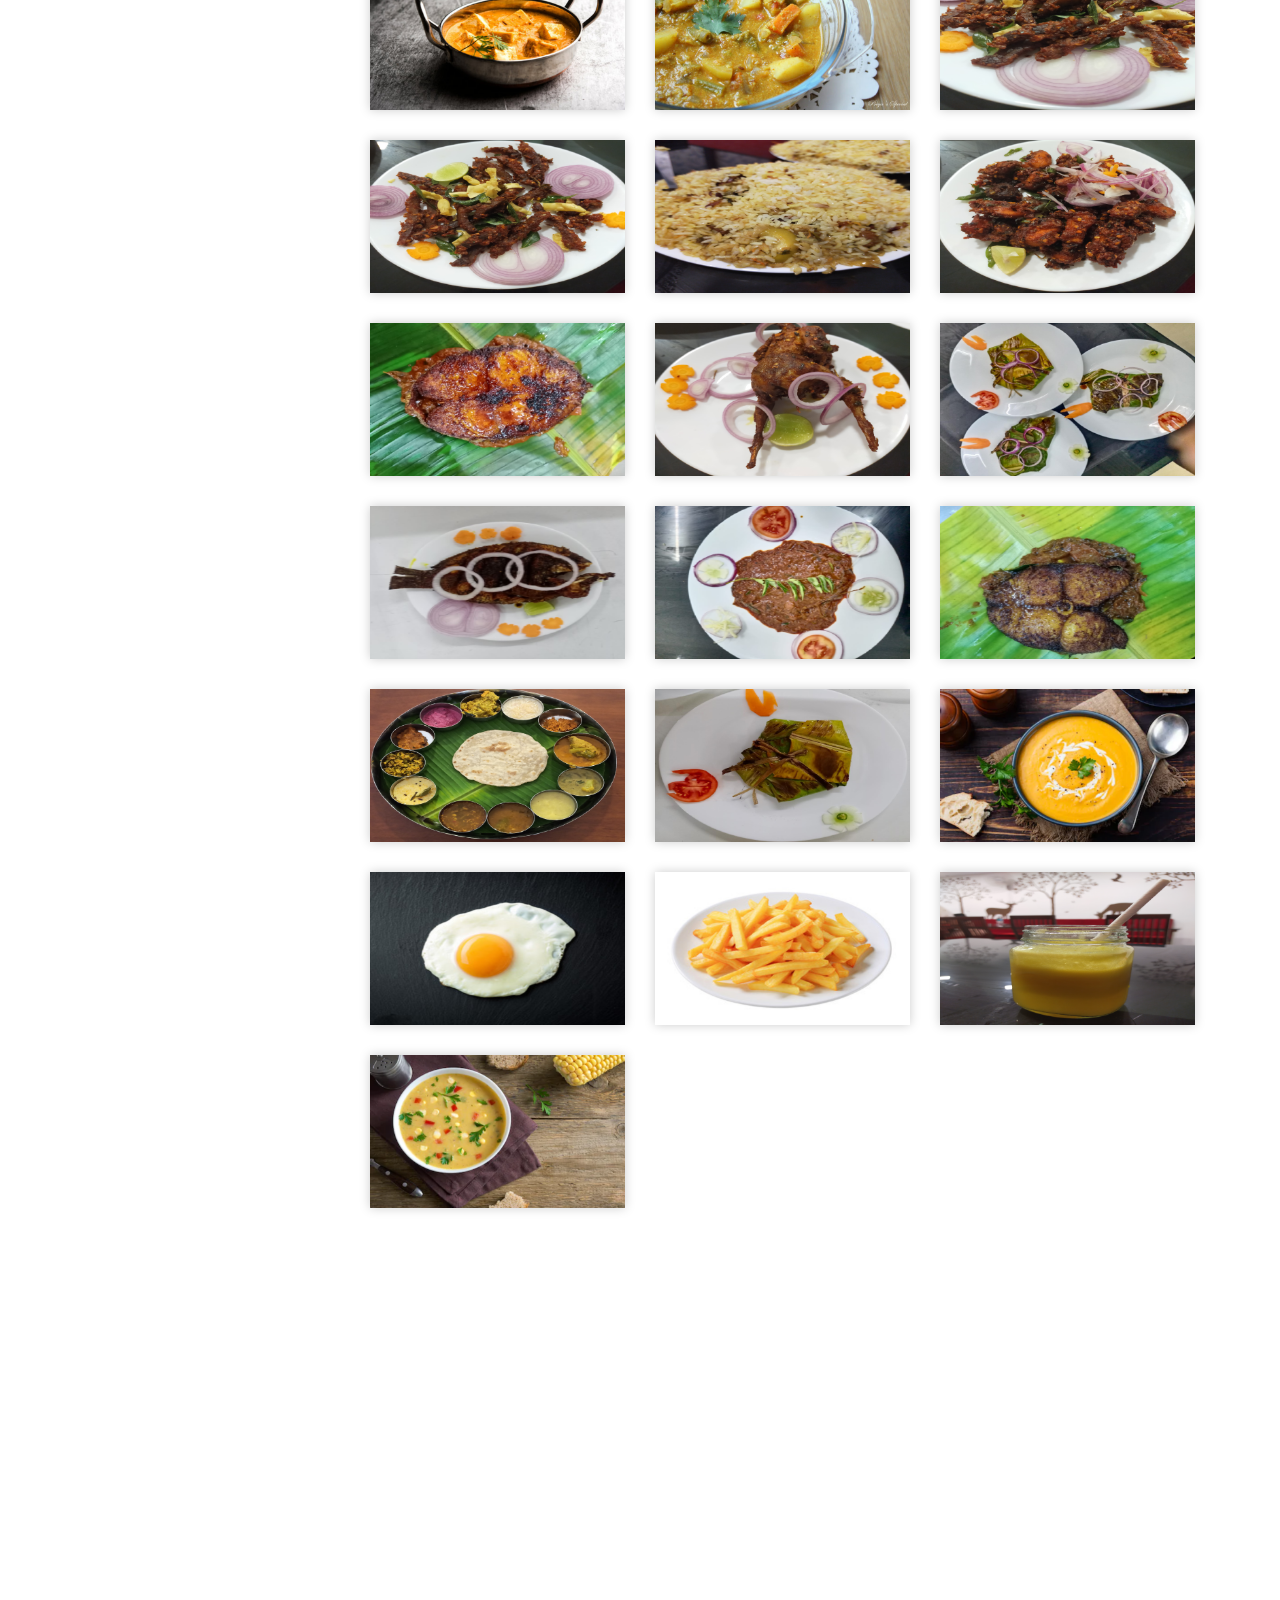
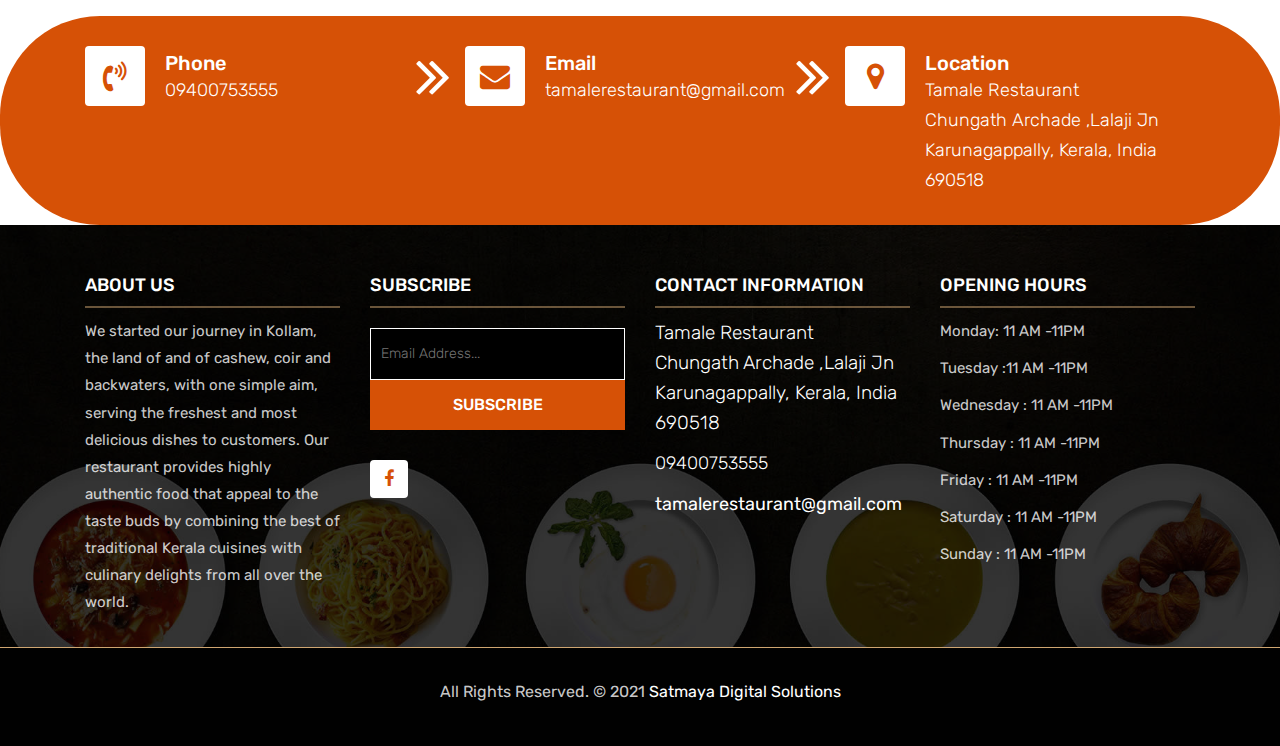
<file: menu.html>
<!DOCTYPE html>
<html lang="en">
<!-- Basic -->

<head>
    <meta charset="utf-8">
    <meta http-equiv="X-UA-Compatible" content="IE=edge">

    <!-- Mobile Metas -->
    <meta name="viewport" content="width=device-width, initial-scale=1">

    <!-- Site Metas -->
    <title> Tamale Restaurant </title>

    <meta name="keywords" content="">
    <meta name="description" content="">
    <meta name="author" content="">

    <!-- Site Icons -->
    <link rel="shortcut icon" href="images/favicon.ico" type="image/x-icon">
    <link rel="apple-touch-icon" href="images/apple-touch-icon.png">

    <!-- Bootstrap CSS -->
    <link rel="stylesheet" href="css/bootstrap.min.css">
    <!-- Site CSS -->
    <link rel="stylesheet" href="css/style.css">
    <!-- Responsive CSS -->
    <link rel="stylesheet" href="css/responsive.css">
    <!-- Custom CSS -->
    <link rel="stylesheet" href="css/custom.css">

    <!--[if lt IE 9]>
      <script src="https://oss.maxcdn.com/libs/html5shiv/3.7.0/html5shiv.js"></script>
      <script src="https://oss.maxcdn.com/libs/respond.js/1.4.2/respond.min.js"></script>
    <![endif]-->

</head>

<body>
    <!-- Start header -->
    <header class="top-navbar">
        <nav class="navbar navbar-expand-lg navbar-light bg-light">
            <div class="container">
                <a class="navbar-brand" href="index.html">
                    <img src="images/New Project (20).png" alt="" style="width:144px;" />
                </a>
                <button class="navbar-toggler" type="button" data-toggle="collapse" data-target="#navbars-rs-food" aria-controls="navbars-rs-food" aria-expanded="false" aria-label="Toggle navigation">
                    <span class="navbar-toggler-icon"></span>
                </button>
                <div class="collapse navbar-collapse" id="navbars-rs-food">
                    <ul class="navbar-nav ml-auto">
                        <li class="nav-item"><a class="nav-link" href="index.html">Home</a></li>
                        <li class="nav-item active"><a class="nav-link" href="menu.html">Menu</a></li>
                        <li class="nav-item"><a class="nav-link" href="about.html">About</a></li>
                        <li class="nav-item"><a class="nav-link" href="gallery.html">Gallery</a></li>

                        <!-- <li class="nav-item dropdown">
							<a class="nav-link dropdown-toggle" href="#" id="dropdown-a" data-toggle="dropdown">Pages</a>
							<div class="dropdown-menu" aria-labelledby="dropdown-a">
								<a class="dropdown-item" href="reservation.html">Reservation</a>
								<a class="dropdown-item" href="stuff.html">Stuff</a>
								<a class="dropdown-item" href="gallery.html">Gallery</a>
							</div>
						</li>
						<li class="nav-item dropdown">
							<a class="nav-link dropdown-toggle" href="#" id="dropdown-a" data-toggle="dropdown">Blog</a>
							<div class="dropdown-menu" aria-labelledby="dropdown-a">
								<a class="dropdown-item" href="blog.html">blog</a>
								<a class="dropdown-item" href="blog-details.html">blog Single</a>
							</div>
						</li> -->
                        <li class="nav-item"><a class="nav-link" href="contact.html">Contact</a></li>
                    </ul>
                </div>
            </div>
        </nav>
    </header>
    <!-- End header -->

    <!-- Start All Pages -->
    <div class="all-page-title page-breadcrumb">
        <div class="container text-center">
            <div class="row">
                <div class="col-lg-12">
                    <h1>Special Menu</h1>
                </div>
            </div>
        </div>
    </div>
    <!-- End All Pages -->

    <!-- Start Menu -->
    <div class="menu-box">
        <div class="container">
            <div class="row">
                <div class="col-lg-12">
                    <div class="heading-title text-center">
                        <h2>Special Menu</h2>
                        <p>Our Signature Dishes,Made with Love...</p>
                    </div>
                </div>
            </div>

            <div class="row inner-menu-box">
                <div class="col-3">
                    <div class="nav flex-column nav-pills" id="v-pills-tab" role="tablist" aria-orientation="vertical">
                        <a class="nav-link active" id="v-pills-home-tab" data-toggle="pill" href="#v-pills-home" role="tab" aria-controls="v-pills-home" aria-selected="true">All</a>

                        <a class="nav-link" id="v-pills-profile-tab" data-toggle="pill" href="#v-pills-profile" role="tab" aria-controls="v-pills-profile" aria-selected="false">Breakfast</a>

                        <a class="nav-link" id="v-pills-messages-tab" data-toggle="pill" href="#v-pills-messages" role="tab" aria-controls="v-pills-messages" aria-selected="false">Lunch</a>
                        <a class="nav-link" id="v-pills-settings-tab" data-toggle="pill" href="#v-pills-settings" role="tab" aria-controls="v-pills-settings" aria-selected="false">Dinner</a>
                    </div>
                </div>

                <div class="col-9">
                    <div class="tab-content" id="v-pills-tabContent">
                        <div class="tab-pane fade show active" id="v-pills-home" role="tabpanel" aria-labelledby="v-pills-home-tab">
                            <div class="row">
                                <div class="col-lg-4 col-md-6 special-grid drinks">
                                    <div class="gallery-single fix">
                                        <img src="images/Idli.png" class="img-fluid" alt="Image">
                                        <div class="why-text">
                                            <h4>Breakfast 1</h4>

                                        </div>
                                    </div>
                                </div>

                                <div class="col-lg-4 col-md-6 special-grid drinks">
                                    <div class="gallery-single fix">
                                        <img src="images/Masala Dosa.png" class="img-fluid" alt="Image">
                                        <div class="why-text">
                                            <h4>Breakfast 2</h4>

                                        </div>
                                    </div>
                                </div>

                                <div class="col-lg-4 col-md-6 special-grid drinks">
                                    <div class="gallery-single fix">
                                        <img src="images/Plain Dosa1.png" class="img-fluid" alt="Image">
                                        <div class="why-text">
                                            <h4>Breakfast 3</h4>

                                        </div>
                                    </div>
                                </div>

                                <div class="col-lg-4 col-md-6 special-grid drinks">
                                    <div class="gallery-single fix">
                                        <img src="images/Appam.png" class="img-fluid" alt="Image">
                                        <div class="why-text">
                                            <h4>Breakfast 4</h4>

                                        </div>
                                    </div>
                                </div>

                                <div class="col-lg-4 col-md-6 special-grid drinks">
                                    <div class="gallery-single fix">
                                        <img src="images/tea.png.png" class="img-fluid" alt="Image">
                                        <div class="why-text">
                                            <h4>Breakfast 5</h4>

                                        </div>
                                    </div>
                                </div>


                                <div class="col-lg-4 col-md-6 special-grid lunch">
                                    <div class="gallery-single fix">
                                        <img src="images/chicken manjurian_1.png" class="img-fluid" alt="Image">
                                        <div class="why-text">
                                            <h4>Special Lunch 1</h4>

                                        </div>
                                    </div>
                                </div>

                                <div class="col-lg-4 col-md-6 special-grid lunch">
                                    <div class="gallery-single fix">
                                        <img src="images/beef biriyani.png" class="img-fluid" alt="Image">
                                        <div class="why-text">
                                            <h4>Special Lunch 2</h4>

                                        </div>
                                    </div>
                                </div>

                                <div class="col-lg-4 col-md-6 special-grid lunch">
                                    <div class="gallery-single fix">
                                        <img src="images/Chicken Cury.png" class="img-fluid" alt="Image">
                                        <div class="why-text">
                                            <h4>Special Lunch 3</h4>

                                        </div>
                                    </div>

                                </div>
                                <div class="col-lg-4 col-md-6 special-grid lunch">
                                    <div class="gallery-single fix">
                                        <img src="images/chicken roast.png" class="img-fluid" alt="Image">
                                        <div class="why-text">
                                            <h4>Special Lunch 4</h4>

                                        </div>
                                    </div>

                                </div>
                                <div class="col-lg-4 col-md-6 special-grid lunch">
                                    <div class="gallery-single fix">
                                        <img src="images/Chicken Roast_1.png" class="img-fluid" alt="Image">
                                        <div class="why-text">
                                            <h4>Special Lunch 5</h4>

                                        </div>
                                    </div>
                                </div>

                                <div class="col-lg-4 col-md-6 special-grid lunch">
                                    <div class="gallery-single fix">
                                        <img src="images/Fish Cury_1.png" class="img-fluid" alt="Image">
                                        <div class="why-text">
                                            <h4>Special Lunch 6</h4>

                                        </div>
                                    </div>
                                </div>
                                <div class="col-lg-4 col-md-6 special-grid lunch">
                                    <div class="gallery-single fix">
                                        <img src="images/Fish fry_2.png" class="img-fluid" alt="Image">
                                        <div class="why-text">
                                            <h4>Special Lunch 7</h4>

                                        </div>
                                    </div>
                                </div>
                                <div class="col-lg-4 col-md-6 special-grid lunch">
                                    <div class="gallery-single fix">
                                        <img src="images/lollypop_1.png" class="img-fluid" alt="Image">
                                        <div class="why-text">
                                            <h4>Special Lunch 8</h4>

                                        </div>
                                    </div>
                                </div>

                                <div class="col-lg-4 col-md-6 special-grid lunch">
                                    <div class="gallery-single fix">
                                        <img src="images/mutton biriyani.png" class="img-fluid" alt="Image">
                                        <div class="why-text">
                                            <h4>Special Lunch 9</h4>

                                        </div>
                                    </div>
                                </div>
                                <div class="col-lg-4 col-md-6 special-grid lunch">
                                    <div class="gallery-single fix">
                                        <img src="images/cashew paneer.png" class="img-fluid" alt="Image">
                                        <div class="why-text">
                                            <h4>Special Lunch 10</h4>

                                        </div>
                                    </div>
                                </div>
                                <div class="col-lg-4 col-md-6 special-grid lunch">
                                    <div class="gallery-single fix">
                                        <img src="images/cashew paneer_1.png" class="img-fluid" alt="Image">
                                        <div class="why-text">
                                            <h4>Special Lunch 11</h4>

                                        </div>
                                    </div>
                                </div>
                                <div class="col-lg-4 col-md-6 special-grid lunch">
                                    <div class="gallery-single fix">
                                        <img src="images/vegetable curry.png" class="img-fluid" alt="Image">
                                        <div class="why-text">
                                            <h4>Special Lunch 12</h4>

                                        </div>
                                    </div>
                                </div>
                                <div class="col-lg-4 col-md-6 special-grid lunch">
                                    <div class="gallery-single fix">
                                        <img src="images/bdf.png.png" class="img-fluid" alt="Image">
                                        <div class="why-text">
                                            <h4>Special Lunch 13</h4>

                                        </div>
                                    </div>
                                </div>
                                <div class="col-lg-4 col-md-6 special-grid lunch">
                                    <div class="gallery-single fix">
                                        <img src="images/beef fry.png.png" class="img-fluid" alt="Image">
                                        <div class="why-text">
                                            <h4>Special Lunch 14</h4>

                                        </div>
                                    </div>
                                </div>
                                <div class="col-lg-4 col-md-6 special-grid lunch">
                                    <div class="gallery-single fix">
                                        <img src="images/biriyani.png.png" class="img-fluid" alt="Image">
                                        <div class="why-text">
                                            <h4>Special Lunch 15</h4>

                                        </div>
                                    </div>
                                </div>
                                <div class="col-lg-4 col-md-6 special-grid lunch">
                                    <div class="gallery-single fix">
                                        <img src="images/chicken dry fry.png.png" class="img-fluid" alt="Image">
                                        <div class="why-text">
                                            <h4>Special Lunch 16</h4>

                                        </div>
                                    </div>
                                </div>
                                <div class="col-lg-4 col-md-6 special-grid lunch">
                                    <div class="gallery-single fix">
                                        <img src="images/fried kingfish.png.png" class="img-fluid" alt="Image">
                                        <div class="why-text">
                                            <h4>Special Lunch 17</h4>

                                        </div>
                                    </div>
                                </div>
                                <div class="col-lg-4 col-md-6 special-grid lunch">
                                    <div class="gallery-single fix">
                                        <img src="images/kadafry.png.png" class="img-fluid" alt="Image">
                                        <div class="why-text">
                                            <h4>Special Lunch 18</h4>

                                        </div>
                                    </div>
                                </div>
                                <div class="col-lg-4 col-md-6 special-grid lunch">
                                    <div class="gallery-single fix">
                                        <img src="images/karimeen pollichathu.png.png" class="img-fluid" alt="Image">
                                        <div class="why-text">
                                            <h4>Special Lunch 19</h4>

                                        </div>
                                    </div>
                                </div>
                                <div class="col-lg-4 col-md-6 special-grid lunch">
                                    <div class="gallery-single fix">
                                        <img src="images/karimeen.png.png" class="img-fluid" alt="Image">
                                        <div class="why-text">
                                            <h4>Special Lunch 20</h4>

                                        </div>
                                    </div>
                                </div>
                                <div class="col-lg-4 col-md-6 special-grid lunch">
                                    <div class="gallery-single fix">
                                        <img src="images/kingfish roast.png.png" class="img-fluid" alt="Image">
                                        <div class="why-text">
                                            <h4>Special Lunch 21</h4>

                                        </div>
                                    </div>
                                </div>
                                <div class="col-lg-4 col-md-6 special-grid lunch">
                                    <div class="gallery-single fix">
                                        <img src="images/kingfish.png.png" class="img-fluid" alt="Image">
                                        <div class="why-text">
                                            <h4>Special Lunch 22</h4>

                                        </div>
                                    </div>
                                </div>
                                <div class="col-lg-4 col-md-6 special-grid lunch">
                                    <div class="gallery-single fix">
                                        <img src="images/thali meals.png.png" class="img-fluid" alt="Image">
                                        <div class="why-text">
                                            <h4>Special Lunch 23</h4>

                                        </div>
                                    </div>
                                </div>
                                <div class="col-lg-4 col-md-6 special-grid lunch">
                                    <div class="gallery-single fix">
                                        <img src="images/pollichameen.png.png" class="img-fluid" alt="Image">
                                        <div class="why-text">
                                            <h4>Special Lunch 24</h4>

                                        </div>
                                    </div>
                                </div>
                                <div class="col-lg-4 col-md-6 special-grid dinner">
                                    <div class="gallery-single fix">
                                        <img src="images/pumpkin-carrot-soup-tadka-cream-260nw-409170664.png" class="img-fluid" alt="Image">
                                        <div class="why-text">
                                            <h4>Special Dinner 1</h4>

                                        </div>
                                    </div>
                                </div>

                                <div class="col-lg-4 col-md-6 special-grid dinner">
                                    <div class="gallery-single fix">
                                        <img src="images/Egg fry.png" class="img-fluid" alt="Image">
                                        <div class="why-text">
                                            <h4>Special Dinner 2</h4>

                                        </div>
                                    </div>
                                </div>

                                <div class="col-lg-4 col-md-6 special-grid dinner">
                                    <div class="gallery-single fix">
                                        <img src="images/French Fy.png" class="img-fluid" alt="Image">
                                        <div class="why-text">
                                            <h4>Special Dinner 3</h4>

                                        </div>
                                    </div>
                                </div>
                                <div class="col-lg-4 col-md-6 special-grid dinner">
                                    <div class="gallery-single fix">
                                        <img src="images/pineapple.png.png" class="img-fluid" alt="Image">
                                        <div class="why-text">
                                            <h4>Special Dinner4</h4>

                                        </div>
                                    </div>
                                </div>

                                <div class="col-lg-4 col-md-6 special-grid dinner">
                                    <div class="gallery-single fix">
                                        <img src="images/homemade-corn-chowder-soup-white-260nw-763679047.png" class="img-fluid" alt="Image">
                                        <div class="why-text">
                                            <h4>Special Dinner5</h4>

                                        </div>
                                    </div>
                                </div>
                            </div>

                        </div>
                       
                        <!-- <div class="tab-pane fade" id="v-pills-profile" role="tabpanel" aria-labelledby="v-pills-profile-tab">
                            <div class="row">
                                <div class="col-lg-4 col-md-6 special-grid drinks">
                                    <div class="gallery-single fix">
                                        <img src="images/img-01.jpg" class="img-fluid" alt="Image">
                                        <div class="why-text">
                                            <h4>Special Drinks 1</h4>
                                            <p>Sed id magna vitae eros sagittis euismod.
                                            </p>
                                            <h5> $7.79</h5>
                                        </div>
                                    </div>
                                </div>

                                <div class="col-lg-4 col-md-6 special-grid drinks">
                                    <div class="gallery-single fix">
                                        <img src="images/img-02.jpg" class="img-fluid" alt="Image">
                                        <div class="why-text">
                                            <h4>Special Drinks 2</h4>
                                            <p>Sed id magna vitae eros sagittis euismod.
                                            </p>
                                            <h5> $9.79</h5>
                                        </div>
                                    </div>
                                </div>

                                <div class="col-lg-4 col-md-6 special-grid drinks">
                                    <div class="gallery-single fix">
                                        <img src="images/img-03.jpg" class="img-fluid" alt="Image">
                                        <div class="why-text">
                                            <h4>Special Drinks 3</h4>
                                            <p>Sed id magna vitae eros sagittis euismod.
                                            </p>
                                            <h5> $10.79</h5>
                                        </div>
                                    </div>
                                </div>
                            </div>

                        </div>
                        <div class="tab-pane fade" id="v-pills-messages" role="tabpanel" aria-labelledby="v-pills-messages-tab">
                            <div class="row">
                                <div class="col-lg-4 col-md-6 special-grid lunch">
                                    <div class="gallery-single fix">
                                        <img src="images/img-04.jpg" class="img-fluid" alt="Image">
                                        <div class="why-text">
                                            <h4>Special Lunch 1</h4>
                                            <p>Sed id magna vitae eros sagittis euismod.
                                            </p>
                                            <h5> $15.79</h5>
                                        </div>
                                    </div>
                                </div>

                                <div class="col-lg-4 col-md-6 special-grid lunch">
                                    <div class="gallery-single fix">
                                        <img src="images/img-05.jpg" class="img-fluid" alt="Image">
                                        <div class="why-text">
                                            <h4>Special Lunch 2</h4>
                                            <p>Sed id magna vitae eros sagittis euismod.
                                            </p>
                                            <h5> $18.79</h5>
                                        </div>
                                    </div>
                                </div>

                                <div class="col-lg-4 col-md-6 special-grid lunch">
                                    <div class="gallery-single fix">
                                        <img src="images/img-06.jpg" class="img-fluid" alt="Image">
                                        <div class="why-text">
                                            <h4>Special Lunch 3</h4>
                                            <p>Sed id magna vitae eros sagittis euismod.
                                            </p>
                                            <h5> $20.79</h5>
                                        </div>
                                    </div>
                                </div>
                            </div>
                        </div>
                        <div class="tab-pane fade" id="v-pills-settings" role="tabpanel" aria-labelledby="v-pills-settings-tab">
                            <div class="row">
                                <div class="col-lg-4 col-md-6 special-grid dinner">
                                    <div class="gallery-single fix">
                                        <img src="images/img-07.jpg" class="img-fluid" alt="Image">
                                        <div class="why-text">
                                            <h4>Special Dinner 1</h4>
                                            <p>Sed id magna vitae eros sagittis euismod.
                                            </p>
                                            <h5> $25.79</h5>
                                        </div>
                                    </div>
                                </div>

                                <div class="col-lg-4 col-md-6 special-grid dinner">
                                    <div class="gallery-single fix">
                                        <img src="images/img-08.jpg" class="img-fluid" alt="Image">
                                        <div class="why-text">
                                            <h4>Special Dinner 2</h4>
                                            <p>Sed id magna vitae eros sagittis euismod.
                                            </p>
                                            <h5> $22.79</h5>
                                        </div>
                                    </div>
                                </div>

                                <div class="col-lg-4 col-md-6 special-grid dinner">
                                    <div class="gallery-single fix">
                                        <img src="images/img-09.jpg" class="img-fluid" alt="Image">
                                        <div class="why-text">
                                            <h4>Special Dinner 3</h4>
                                            <p>Sed id magna vitae eros sagittis euismod.
                                            </p>
                                            <h5> $24.79</h5>
                                        </div>
                                    </div>
                                </div> -->
                                <div class="tab-pane fade" id="v-pills-profile" role="tabpanel" aria-labelledby="v-pills-profile-tab">
                                    <div class="row">
                                        <div class="col-lg-4 col-md-6 special-grid drinks">
                                            <div class="gallery-single fix">
                                                <img src="images/Idli.png" class="img-fluid" alt="Image">
                                                <div class="why-text">
                                                    <h4>Breakfast 1</h4>
        
                                                </div>
                                            </div>
                                        </div>
        
                                        <div class="col-lg-4 col-md-6 special-grid drinks">
                                            <div class="gallery-single fix">
                                                <img src="images/Masala Dosa.png" class="img-fluid" alt="Image">
                                                <div class="why-text">
                                                    <h4>Breakfast 2</h4>
        
                                                </div>
                                            </div>
                                        </div>
        
                                        <div class="col-lg-4 col-md-6 special-grid drinks">
                                            <div class="gallery-single fix">
                                                <img src="images/Plain Dosa1.png" class="img-fluid" alt="Image">
                                                <div class="why-text">
                                                    <h4>Breakfast 3</h4>
        
                                                </div>
                                            </div>
                                        </div>
        
                                        <div class="col-lg-4 col-md-6 special-grid drinks">
                                            <div class="gallery-single fix">
                                                <img src="images/Appam.png" class="img-fluid" alt="Image">
                                                <div class="why-text">
                                                    <h4>Breakfast 4</h4>
        
                                                </div>
                                            </div>
                                        </div>
                                        <div class="col-lg-4 col-md-6 special-grid drinks">
                                            <div class="gallery-single fix">
                                                <img src="images/tea.png.png" class="img-fluid" alt="Image">
                                                <div class="why-text">
                                                    <h4>Breakfast 5</h4>
        
                                                </div>
                                            </div>
                                        </div>
                                    </div>
                                </div>
        
                                <div class="tab-pane fade" id="v-pills-messages" role="tabpanel" aria-labelledby="v-pills-messages-tab">
                                    <div class="row">
                                        <div class="col-lg-4 col-md-6 special-grid lunch">
                                            <div class="gallery-single fix">
                                                <img src="images/chicken manjurian_1.png" class="img-fluid" alt="Image">
                                                <div class="why-text">
                                                    <h4>Special Lunch 1</h4>
        
                                                </div>
                                            </div>
                                        </div>
        
                                        <div class="col-lg-4 col-md-6 special-grid lunch">
                                            <div class="gallery-single fix">
                                                <img src="images/beef biriyani.png" class="img-fluid" alt="Image">
                                                <div class="why-text">
                                                    <h4>Special Lunch 2</h4>
        
                                                </div>
                                            </div>
                                        </div>
        
                                        <div class="col-lg-4 col-md-6 special-grid lunch">
                                            <div class="gallery-single fix">
                                                <img src="images/Chicken Cury.png" class="img-fluid" alt="Image">
                                                <div class="why-text">
                                                    <h4>Special Lunch 3</h4>
        
                                                </div>
                                            </div>
        
                                        </div>
                                        <div class="col-lg-4 col-md-6 special-grid lunch">
                                            <div class="gallery-single fix">
                                                <img src="images/chicken roast.png" class="img-fluid" alt="Image">
                                                <div class="why-text">
                                                    <h4>Special Lunch 4</h4>
        
                                                </div>
                                            </div>
        
                                        </div>
                                        <div class="col-lg-4 col-md-6 special-grid lunch">
                                            <div class="gallery-single fix">
                                                <img src="images/Chicken Roast_1.png" class="img-fluid" alt="Image">
                                                <div class="why-text">
                                                    <h4>Special Lunch 5</h4>
        
                                                </div>
                                            </div>
                                        </div>
        
                                        <div class="col-lg-4 col-md-6 special-grid lunch">
                                            <div class="gallery-single fix">
                                                <img src="images/Fish Cury_1.png" class="img-fluid" alt="Image">
                                                <div class="why-text">
                                                    <h4>Special Lunch 6</h4>
        
                                                </div>
                                            </div>
                                        </div>
                                        <div class="col-lg-4 col-md-6 special-grid lunch">
                                            <div class="gallery-single fix">
                                                <img src="images/Fish fry_2.png" class="img-fluid" alt="Image">
                                                <div class="why-text">
                                                    <h4>Special Lunch 7</h4>
        
                                                </div>
                                            </div>
                                        </div>
                                        <div class="col-lg-4 col-md-6 special-grid lunch">
                                            <div class="gallery-single fix">
                                                <img src="images/lollypop_1.png" class="img-fluid" alt="Image">
                                                <div class="why-text">
                                                    <h4>Special Lunch 8</h4>
        
                                                </div>
                                            </div>
                                        </div>
        
                                        <div class="col-lg-4 col-md-6 special-grid lunch">
                                            <div class="gallery-single fix">
                                                <img src="images/mutton biriyani.png" class="img-fluid" alt="Image">
                                                <div class="why-text">
                                                    <h4>Special Lunch 9</h4>
        
                                                </div>
                                            </div>
                                        </div>
                                        <div class="col-lg-4 col-md-6 special-grid lunch">
                                            <div class="gallery-single fix">
                                                <img src="images/cashew paneer.png" class="img-fluid" alt="Image">
                                                <div class="why-text">
                                                    <h4>Special Lunch 10</h4>
        
                                                </div>
                                            </div>
                                        </div>
                                        <div class="col-lg-4 col-md-6 special-grid lunch">
                                            <div class="gallery-single fix">
                                                <img src="images/cashew paneer_1.png" class="img-fluid" alt="Image">
                                                <div class="why-text">
                                                    <h4>Special Lunch 11</h4>
        
                                                </div>
                                            </div>
                                        </div>
                                        <div class="col-lg-4 col-md-6 special-grid lunch">
                                            <div class="gallery-single fix">
                                                <img src="images/vegetable curry.png" class="img-fluid" alt="Image">
                                                <div class="why-text">
                                                    <h4>Special Lunch 12</h4>
        
                                                </div>
                                            </div>
                                        </div>
                                        <div class="col-lg-4 col-md-6 special-grid lunch">
                                            <div class="gallery-single fix">
                                                <img src="images/bdf.png.png" class="img-fluid" alt="Image">
                                                <div class="why-text">
                                                    <h4>Special Lunch 13</h4>
        
                                                </div>
                                            </div>
                                        </div>
                                        <div class="col-lg-4 col-md-6 special-grid lunch">
                                            <div class="gallery-single fix">
                                                <img src="images/beef fry.png.png" class="img-fluid" alt="Image">
                                                <div class="why-text">
                                                    <h4>Special Lunch 14</h4>
        
                                                </div>
                                            </div>
                                        </div>
                                        <div class="col-lg-4 col-md-6 special-grid lunch">
                                            <div class="gallery-single fix">
                                                <img src="images/biriyani.png.png" class="img-fluid" alt="Image">
                                                <div class="why-text">
                                                    <h4>Special Lunch 15</h4>
        
                                                </div>
                                            </div>
                                        </div>
                                        <div class="col-lg-4 col-md-6 special-grid lunch">
                                            <div class="gallery-single fix">
                                                <img src="images/chicken dry fry.png.png" class="img-fluid" alt="Image">
                                                <div class="why-text">
                                                    <h4>Special Lunch 16</h4>
        
                                                </div>
                                            </div>
                                        </div>
                                        <div class="col-lg-4 col-md-6 special-grid lunch">
                                            <div class="gallery-single fix">
                                                <img src="images/fried kingfish.png.png" class="img-fluid" alt="Image">
                                                <div class="why-text">
                                                    <h4>Special Lunch 17</h4>
        
                                                </div>
                                            </div>
                                        </div>
                                        <div class="col-lg-4 col-md-6 special-grid lunch">
                                            <div class="gallery-single fix">
                                                <img src="images/kadafry.png.png" class="img-fluid" alt="Image">
                                                <div class="why-text">
                                                    <h4>Special Lunch 18</h4>
        
                                                </div>
                                            </div>
                                        </div>
                                        <div class="col-lg-4 col-md-6 special-grid lunch">
                                            <div class="gallery-single fix">
                                                <img src="images/karimeen pollichathu.png.png" class="img-fluid" alt="Image">
                                                <div class="why-text">
                                                    <h4>Special Lunch 19</h4>
        
                                                </div>
                                            </div>
                                        </div>
                                        <div class="col-lg-4 col-md-6 special-grid lunch">
                                            <div class="gallery-single fix">
                                                <img src="images/karimeen.png.png" class="img-fluid" alt="Image">
                                                <div class="why-text">
                                                    <h4>Special Lunch 20</h4>
        
                                                </div>
                                            </div>
                                        </div>
                                        <div class="col-lg-4 col-md-6 special-grid lunch">
                                            <div class="gallery-single fix">
                                                <img src="images/kingfish roast.png.png" class="img-fluid" alt="Image">
                                                <div class="why-text">
                                                    <h4>Special Lunch 21</h4>
        
                                                </div>
                                            </div>
                                        </div>
                                        <div class="col-lg-4 col-md-6 special-grid lunch">
                                            <div class="gallery-single fix">
                                                <img src="images/kingfish.png.png" class="img-fluid" alt="Image">
                                                <div class="why-text">
                                                    <h4>Special Lunch 22</h4>
        
                                                </div>
                                            </div>
                                        </div>
                                        <div class="col-lg-4 col-md-6 special-grid lunch">
                                            <div class="gallery-single fix">
                                                <img src="images/thali meals.png.png" class="img-fluid" alt="Image">
                                                <div class="why-text">
                                                    <h4>Special Lunch 23</h4>
        
                                                </div>
                                            </div>
                                        </div>
                                        <div class="col-lg-4 col-md-6 special-grid lunch">
                                            <div class="gallery-single fix">
                                                <img src="images/pollichameen.png.png" class="img-fluid" alt="Image">
                                                <div class="why-text">
                                                    <h4>Special Lunch 24</h4>
        
                                                </div>
                                            </div>
                                        </div>
                                    </div>
                                </div>
        
                                <div class="tab-pane fade" id="v-pills-settings" role="tabpanel" aria-labelledby="v-pills-settings-tab">
                                    <div class="row">
                                        <div class="col-lg-4 col-md-6 special-grid dinner">
                                            <div class="gallery-single fix">
                                                <img src="images/pumpkin-carrot-soup-tadka-cream-260nw-409170664.png" class="img-fluid" alt="Image">
                                                <div class="why-text">
                                                    <h4>Special Dinner 1</h4>
        
                                                </div>
                                            </div>
                                        </div>
        
                                        <div class="col-lg-4 col-md-6 special-grid dinner">
                                            <div class="gallery-single fix">
                                                <img src="images/Egg fry.png" class="img-fluid" alt="Image">
                                                <div class="why-text">
                                                    <h4>Special Dinner 2</h4>
        
                                                </div>
                                            </div>
                                        </div>
        
                                        <div class="col-lg-4 col-md-6 special-grid dinner">
                                            <div class="gallery-single fix">
                                                <img src="images/French Fy.png" class="img-fluid" alt="Image">
                                                <div class="why-text">
                                                    <h4>Special Dinner 3</h4>
        
                                                </div>
                                            </div>
                                        </div>
        
                                        <div class="col-lg-4 col-md-6 special-grid dinner">
                                            <div class="gallery-single fix">
                                                <img src="images/pineapple.png.png" class="img-fluid" alt="Image">
                                                <div class="why-text">
                                                    <h4>Special Dinner4</h4>
        
                                                </div>
                                            </div>
                                        </div>
        
                                        <div class="col-lg-4 col-md-6 special-grid dinner">
                                            <div class="gallery-single fix">
                                                <img src="images/homemade-corn-chowder-soup-white-260nw-763679047.png" class="img-fluid" alt="Image">
                                                <div class="why-text">
                                                    <h4>Special Dinner5</h4>
        
                                                </div>
                                            </div>
                                        </div>
                                    </div>
                                </div>
                            </div>
                           
                        </div>
                    </div>
                </div>
            </div>

    <!-- </div>
    </div> -->


    <!-- End Menu -->

    

    <!-- Start QT -->
    <div class="qt-box qt-background">
        <div class="container">
            <div class="row">
                <div class="col-md-8 ml-auto mr-auto text-center">
                    <p class="lead ">
                        " If you're not the one cooking, stay out of the way and compliment the chef. "
                    </p>
                    <!-- <span class="lead">Michael Strahan</span> -->
                </div>
            </div>
        </div>
    </div>



    <!-- End QT -->

    <!-- Start Customer Reviews -->
    <!-- <div class="customer-reviews-box">
        <div class="container">
            <div class="row">
                <div class="col-lg-12">
                    <div class="heading-title text-center">
                        <h2>Customer Reviews</h2>
                        <p>Lorem Ipsum is simply dummy text of the printing and typesetting</p>
                    </div>
                </div>
            </div>
            <div class="row">
                <div class="col-md-8 mr-auto ml-auto text-center">
                    <div id="reviews" class="carousel slide" data-ride="carousel">
                        <div class="carousel-inner mt-4">
                            <div class="carousel-item text-center active">
                                <div class="img-box p-1 border rounded-circle m-auto">
                                    <img class="d-block w-100 rounded-circle" src="images/quotations-button.png" alt="">
                                </div>
                                <h5 class="mt-4 mb-0"><strong class="text-warning text-uppercase">Paul Mitchel</strong></h5>
                                <h6 class="text-dark m-0">Web Developer</h6>
                                <p class="m-0 pt-3">Lorem ipsum dolor sit amet, consectetur adipiscing elit. Nam eu sem tempor, varius quam at, luctus dui. Mauris magna metus, dapibus nec turpis vel, semper malesuada ante. Idac bibendum scelerisque non non purus. Suspendisse
                                    varius nibh non aliquet.</p>
                            </div>
                            <div class="carousel-item text-center">
                                <div class="img-box p-1 border rounded-circle m-auto">
                                    <img class="d-block w-100 rounded-circle" src="images/quotations-button.png" alt="">
                                </div>
                                <h5 class="mt-4 mb-0"><strong class="text-warning text-uppercase">Steve Fonsi</strong></h5>
                                <h6 class="text-dark m-0">Web Designer</h6>
                                <p class="m-0 pt-3">Lorem ipsum dolor sit amet, consectetur adipiscing elit. Nam eu sem tempor, varius quam at, luctus dui. Mauris magna metus, dapibus nec turpis vel, semper malesuada ante. Idac bibendum scelerisque non non purus. Suspendisse
                                    varius nibh non aliquet.</p>
                            </div>
                            <div class="carousel-item text-center">
                                <div class="img-box p-1 border rounded-circle m-auto">
                                    <img class="d-block w-100 rounded-circle" src="images/quotations-button.png" alt="">
                                </div>
                                <h5 class="mt-4 mb-0"><strong class="text-warning text-uppercase">Daniel vebar</strong></h5>
                                <h6 class="text-dark m-0">Seo Analyst</h6>
                                <p class="m-0 pt-3">Lorem ipsum dolor sit amet, consectetur adipiscing elit. Nam eu sem tempor, varius quam at, luctus dui. Mauris magna metus, dapibus nec turpis vel, semper malesuada ante. Idac bibendum scelerisque non non purus. Suspendisse
                                    varius nibh non aliquet.</p>
                            </div>
                        </div>
                        <a class="carousel-control-prev" href="#reviews" role="button" data-slide="prev">
                            <i class="fa fa-angle-left" aria-hidden="true"></i>
                            <span class="sr-only">Previous</span>
                        </a>
                        <a class="carousel-control-next" href="#reviews" role="button" data-slide="next">
                            <i class="fa fa-angle-right" aria-hidden="true"></i>
                            <span class="sr-only">Next</span>
                        </a>
                    </div>
                </div>
            </div>
        </div>
    </div> -->
    <!-- End Customer Reviews -->

    <!-- Start Contact info -->
    <div class="contact-imfo-box">
        <div class="container">
            <div class="row">
                <div class="col-md-4 arrow-right">
                    <i class="fa fa-volume-control-phone"></i>
                    <div class="overflow-hidden">
                        <h4>Phone</h4>
                        <p class="lead">
                            09400753555
                        </p>
                    </div>
                </div>
                <div class="col-md-4 arrow-right">
                    <i class="fa fa-envelope"></i>
                    <div class="overflow-hidden">
                        <h4>Email</h4>
                        <p class="lead">
                            tamalerestaurant@gmail.com
                        </p>
                    </div>
                </div>
                <div class="col-md-4">
                    <i class="fa fa-map-marker"></i>
                    <div class="overflow-hidden">
                        <h4>Location</h4>
                        <p class="lead">
                            Tamale Restaurant
                            <br> Chungath Archade ,Lalaji Jn
                            <br>Karunagappally, Kerala, India
                            <br>690518
                        </p>
                    </div>
                </div>
            </div>
        </div>
    </div>
    <!-- End Contact info -->

    <!-- Start Footer -->
    <footer class="footer-area bg-f">
        <div class="container">
            <div class="row">
                <div class="col-lg-3 col-md-6">
                    <h3>About Us</h3>
                    <p>We started our journey in Kollam, the land of and of cashew, coir and backwaters, with one simple aim, serving the freshest and most delicious dishes to customers. Our restaurant provides highly authentic food that appeal to the taste
                        buds by combining the best of traditional Kerala cuisines with culinary delights from all over the world.</p>

                </div>
                <div class="col-lg-3 col-md-6">
                    <h3>Subscribe</h3>
                    <div class="subscribe_form">
                        <form class="subscribe_form">
                            <input name="EMAIL" id="subs-email" class="form_input" placeholder="Email Address..." type="email">
                            <button type="submit" class="submit">SUBSCRIBE</button>
                            <div class="clearfix"></div>
                        </form>
                    </div>
                    <ul class="list-inline f-social">
                        <li class="list-inline-item"><a href="https://www.facebook.com/Tamalerestaurant/?ti=as"><i
                                    class="fa fa-facebook" aria-hidden="true"></i></a>
                        </li>
                        <!-- <li class="list-inline-item"><a href="#"><i class="fa fa-twitter" aria-hidden="true"></i></a></li>
                        <li class="list-inline-item"><a href="#"><i class="fa fa-linkedin" aria-hidden="true"></i></a></li>
                        <li class="list-inline-item"><a href="#"><i class="fa fa-google-plus" aria-hidden="true"></i></a></li>
                        <li class="list-inline-item"><a href="#"><i class="fa fa-instagram" aria-hidden="true"></i></a></li> -->
                    </ul>
                </div>
                <div class="col-lg-3 col-md-6">
                    <h3>Contact information</h3>
                    <p class="lead"> Tamale Restaurant
                        <br> Chungath Archade ,Lalaji Jn
                        <br>Karunagappally, Kerala, India
                        <br>690518
                    </p>
                    <p class="lead"><a href="#">09400753555</a></p>
                    <p><a href="#"> tamalerestaurant@gmail.com</a></p>
                </div>
                <div class="col-lg-3 col-md-6">
                    <h3>Opening hours</h3>
                    <p><span class="text-color">Monday: </span>11 AM -11PM</p>
                    <p><span class="text-color">Tuesday :</span>11 AM -11PM</p>
                    <p><span class="text-color">Wednesday :</span> 11 AM -11PM</p>
                    <p><span class="text-color">Thursday :</span> 11 AM -11PM</p>
                    <p><span class="text-color">Friday :</span> 11 AM -11PM</p>
                    <p><span class="text-color">Saturday :</span> 11 AM -11PM</p>
                    <p><span class="text-color">Sunday :</span> 11 AM -11PM</p>
                </div>
            </div>
        </div>

        <div class="copyright">
            <div class="container">
                <div class="row">
                    <div class="col-lg-12">
                        <p class="company-name">All Rights Reserved. &copy; 2021 <a href="#">Satmaya
                                Digital Solutions</a> </p>

                    </div>
                </div>
            </div>
        </div>

        <!-- End Footer -->

        <a href="#" id="back-to-top" title="Back to top" style="display: none;"><i class="fa fa-paper-plane-o"
                aria-hidden="true"></i></a>

        <!-- ALL JS FILES -->
        <script src="js/jquery-3.2.1.min.js"></script>
        <script src="js/popper.min.js"></script>
        <script src="js/bootstrap.min.js"></script>
        <!-- ALL PLUGINS -->
        <script src="js/jquery.superslides.min.js"></script>
        <script src="js/images-loded.min.js"></script>
        <script src="js/isotope.min.js"></script>
        <script src="js/baguetteBox.min.js"></script>
        <script src="js/form-validator.min.js"></script>
        <script src="js/contact-form-script.js"></script>
        <script src="js/custom.js"></script>
</body>

</html>
</file>
<file: css/style.css>
/*------------------------------------------------------------------
    IMPORT FONTS
-------------------------------------------------------------------*/

@import url('https://fonts.googleapis.com/css?family=Rubik:300,400,500,700,900');

/*------------------------------------------------------------------
    IMPORT FILES
-------------------------------------------------------------------*/

@import url(animate.css);
@import url(font-awesome.min.css);
@import url(superslides.css);
@import url(baguetteBox.min.css);

/*------------------------------------------------------------------
    SKELETON
-------------------------------------------------------------------*/

body {
    color: #666666;
    font-size: 15px;
    font-family: 'Rubik', sans-serif;
    line-height: 1.80857;
}

a {
    color: #1f1f1f;
    text-decoration: none !important;
    outline: none !important;
    -webkit-transition: all .3s ease-in-out;
    -moz-transition: all .3s ease-in-out;
    -ms-transition: all .3s ease-in-out;
    -o-transition: all .3s ease-in-out;
    transition: all .3s ease-in-out;
}

h1,
h2,
h3,
h4,
h5,
h6 {
    letter-spacing: 0;
    font-weight: normal;
    position: relative;
    padding: 0 0 10px 0;
    font-weight: normal;
    line-height: 120% !important;
    color: #1f1f1f;
    margin: 0
}

h1 {
    font-size: 24px
}

h2 {
    font-size: 22px
}

h3 {
    font-size: 18px
}

h4 {
    font-size: 16px
}

h5 {
    font-size: 14px
}

h6 {
    font-size: 13px
}

h1 a,
h2 a,
h3 a,
h4 a,
h5 a,
h6 a {
    color: #212121;
    text-decoration: none!important;
    opacity: 1
}

h1 a:hover,
h2 a:hover,
h3 a:hover,
h4 a:hover,
h5 a:hover,
h6 a:hover {
    opacity: .8
}

a {
    color: #1f1f1f;
    text-decoration: none;
    outline: none;
}

a,
.btn {
    text-decoration: none !important;
    outline: none !important;
    -webkit-transition: all .3s ease-in-out;
    -moz-transition: all .3s ease-in-out;
    -ms-transition: all .3s ease-in-out;
    -o-transition: all .3s ease-in-out;
    transition: all .3s ease-in-out;
}

.btn-custom {
    margin-top: 20px;
    background-color: transparent !important;
    border: 2px solid #ddd;
    padding: 12px 40px;
    font-size: 16px;
}

.lead {
    font-size: 18px;
    line-height: 30px;
    color: #767676;
    margin: 0;
    padding: 0;
}

blockquote {
    margin: 20px 0 20px;
    padding: 30px;
}

ul,
li,
ol {
    list-style: none;
    margin: 0px;
    padding: 0px;
}

button:focus {
    outline: none;
}

.form-control::-moz-placeholder {
    color: #2a2a2a;
    opacity: 1;
}


/*------------------------------------------------------------------
    LOADER 
-------------------------------------------------------------------*/


/*------------------------------------------------------------------
    HEADER
-------------------------------------------------------------------*/

.top-navbar {
    position: relative;
    z-index: 10;
}

.top-navbar .navbar {
    padding: 15px 0px;
    position: fixed;
    width: 100%;
    border-radius: 0px 0px 100px 100px;
    transition: height .3s ease-out, background .3s ease-out, box-shadow .3s ease-out;
    -webkit-transform: translate3d(0, 0, 0);
    transform: translate3d(0, 0, 0);
    -webkit-box-shadow: 0 8px 6px -6px rgba(0, 0, 0, 0.4);
    box-shadow: 0 8px 6px -6px rgba(0, 0, 0, 0.4);
    z-index: 100;
}

.top-navbar .navbar-light .navbar-nav .nav-link {
    color: #ffffff;
    font-size: 16px;
    padding: 10px 20px;
    border-radius: 4px;
    text-transform: uppercase;
}

.top-navbar .navbar-light .navbar-nav .nav-item .nav-link:hover {
    background: #d65106;
    color: #ffffff;
}

.top-navbar .navbar-light .navbar-nav .nav-item.active .nav-link {
    background: #d65106;
    color: #ffffff;
    border-radius: 4px;
}

.navbar-expand-lg .navbar-nav .dropdown-menu {
    border: none;
    border-radius: 0px;
    padding: 10px;
    box-shadow: 2px 5px 6px rgba(0, 0, 0, 0.5);
}

.navbar-expand-lg .navbar-nav .dropdown-menu a {
    padding: 10px 10px;
    text-transform: uppercase;
}

.navbar-expand-lg .navbar-nav .dropdown-menu a.dropdown-item:hover {
    background: #d65106;
    color: #ffffff;
}

.navbar-light .navbar-toggler:hover {
    background: #d65106;
}


/*------------------------------------------------------------------
    Slider
-------------------------------------------------------------------*/

.cover-slides {
    height: 100vh;
}

.slides-navigation a {
    background: #d65106;
    position: absolute;
    height: 50px;
    width: 50px;
    top: 50%;
    font-size: 20px;
    display: block;
    color: #fff;
    border-radius: 4px;
    line-height: 63px;
    text-align: center;
    transition: all .3s ease-in-out;
}

.slides-navigation a i {
    font-size: 40px;
}

.slides-navigation a:hover {
    background: #010101;
}

.cover-slides .container {
    height: 100%;
    position: relative;
    z-index: 2;
}

.cover-slides .container>.row {
    -webkit-box-align: center;
    -ms-flex-align: center;
    align-items: center;
}

.cover-slides .container>.row {
    height: 100%;
}

.btn {
    text-transform: uppercase;
    padding: 19px 36px;
}

.btn {
    display: inline-block;
    font-weight: 600;
    text-align: center;
    white-space: nowrap;
    vertical-align: middle;
    -webkit-user-select: none;
    -moz-user-select: none;
    -ms-user-select: none;
    user-select: none;
    border: 2px solid transparent;
    padding: 12px 30px;
    font-size: 16px;
    line-height: 1.5;
    border-radius: .1875rem;
    transition: color .15s ease-in-out, background-color .15s ease-in-out, border-color .15s ease-in-out, box-shadow .15s ease-in-out;
}

.btn-outline-new-white {
    color: #fff;
    background-color: #d65106;
    background-image: none;
    border-color: #d65106;
}

.btn-outline-new-white:hover {
    color: #ffffff;
    background-color: #333333;
    border-color: #333333;
}

.overlay-background {
    background: #333;
    position: absolute;
    height: 100%;
    width: 100%;
    left: 0;
    top: 0;
    opacity: 0.5;
}

.cover-slides h1 {
    font-family: 'Rubik', sans-serif;
    font-weight: 500;
    font-size: 64px;
    color: #fff;
}

.cover-slides p {
    font-size: 18px;
    color: #fff;
}

.slides-pagination a {
    border: 2px solid #ffffff;
}

.slides-pagination a.current {
    background: #d65106;
    border: 2px solid #d65106;
}


/*------------------------------------------------------------------
    About
-------------------------------------------------------------------*/

.about-section-box {
    padding: 70px 0px;
    background: #ffffff url(../images/second\ bg.png) no-repeat bottom center;
    background-size: cover;
}

.about-section-box .img-fluid {
    box-shadow: 20px 20px 0px #d65106;
}

.inner-column {
    text-align: center;
}

.inner-column h1 {
    font-family: 'Rubik', sans-serif;
    font-size: 30px;
    color: #010101;
    font-weight: 500;
}

.inner-column h1 span {
    color: #d65106;
}

.inner-column h4 {
    font-size: 16px;
    font-weight: 500;
}

.inner-column p {
    font-size: 18px;
    color: #222222;
}

.inner-column .btn-outline-new-white {
    color: #fff;
}

.inner-column .btn-outline-new-white:hover {
    color: #ffffff;
}


/*------------------------------------------------------------------
    QT
-------------------------------------------------------------------*/

.qt-background {
    background: url(../images/background.jpg) no-repeat;
    background-size: cover;
    padding: 100px 0;
    background-attachment: fixed;
    background-position: center center;
    position: relative;
}

.qt-background p {
    font-size: 35px;
    font-weight: 300;
    line-height: 44px;
    color: #fff;
    font-family: 'Rubik', sans-serif;
    margin-bottom: 20px;
}

.qt-background span {
    color: #fff;
    font-size: 28px;
    font-weight: 600;
}


/*------------------------------------------------------------------
    Menu
-------------------------------------------------------------------*/

.menu-box {
    padding: 70px 0px;
}

.heading-title {
    margin-bottom: 50px;
}

.heading-title h2 {
    color: #010101;
    font-size: 28px;
    font-family: 'Rubik', sans-serif;
    font-weight: 500;
}

.heading-title p {
    font-size: 18px;
    font-weight: 200;
    margin: 0px;
}

.inner-menu-box {}

.inner-menu-box .nav-pills .nav-link.active {
    background: #d65106;
}

.inner-menu-box .nav-pills .nav-link {
    font-size: 18px;
}

.inner-menu-box .nav-pills .nav-link:hover {
    background: #d65106;
    color: #ffffff;
}

.gallery-single {
    margin-bottom: 30px;
}

.gallery-single {
    position: relative;
    overflow: hidden;
    -webkit-box-shadow: 0 0 10px #ccc;
    box-shadow: 0 0 10px #ccc;
}

.why-text {
    position: absolute;
    left: 0;
    bottom: -100%;
    right: 0;
    height: 100%;
    background: rgba(207, 166, 113, 0.9);
    padding: 12px 12px;
    -webkit-transition: all .3s ease;
    transition: all .3s ease;
}

.why-text h4 {
    color: #ffffff;
    font-size: 16px;
    font-weight: 500;
    font-family: 'Rubik', sans-serif;
}

.why-text p {
    color: #ffffff;
    font-size: 13px;
    border-bottom: 1px dashed #010101;
    margin: 0px;
    padding-bottom: 15px;
    margin-top: 0px;
    margin-bottom: 15px;
}

.why-text h5 {
    font-size: 18px;
    font-weight: 600;
    color: #ffffff;
}

.gallery-single:hover .why-text {
    bottom: 0px;
}


/*------------------------------------------------------------------
    Gallery
-------------------------------------------------------------------*/

.gallery-box {
    padding: 70px 0px;
}

.tz-gallery {
    margin-top: 30px;
}

.tz-gallery .lightbox img {
    width: 100%;
    transition: 0.2s ease-in-out;
    box-shadow: 0 2px 3px rgba(0, 0, 0, 0.2);
}

.tz-gallery .lightbox img:hover {
    transform: scale(1.05);
    box-shadow: 0 8px 15px rgba(0, 0, 0, 0.3);
}

.tz-gallery .lightbox {
    border: 3px solid #d65106;
    display: inline-block;
    margin-bottom: 30px;
}


/*------------------------------------------------------------------
    Customer Reviews
-------------------------------------------------------------------*/

.customer-reviews-box {
    padding: 70px 0px;
}

.carousel-inner .carousel-item .img-box {
    width: 135px;
    height: 135px;
}

.carousel-control-prev {
    left: -100px;
}

.carousel-control-next {
    right: -100px;
}

.carousel-indicators {
    top: 320px;
}

.text-warning {
    color: #d65106 !important;
    font-size: 24px;
}

@media (min-width: 320px) and (max-width: 640px) {
    .carousel-inner .carousel-item p {
        font-size: 14px;
    }
    .carousel-control-prev {
        left: -5px;
    }
    .carousel-control-next {
        right: -5px;
    }
    .carousel-indicators {
        top: 400px;
    }
}

#reviews .carousel-control-prev {
    background: #d65106;
    color: #ffffff;
    display: block;
    position: absolute;
    width: 8%;
    height: 50px;
    top: 50%;
    border-radius: 4px;
    font-size: 28px;
    opacity: 1;
}

#reviews .carousel-control-prev:hover {
    background: #010101;
    color: #ffffff;
}

#reviews .carousel-control-next {
    background: #d65106;
    color: #ffffff;
    display: block;
    position: absolute;
    width: 8%;
    height: 50px;
    top: 50%;
    border-radius: 4px;
    font-size: 28px;
    opacity: 1;
}

#reviews .carousel-control-next:hover {
    background: #010101;
    color: #ffffff;
}


/*------------------------------------------------------------------
    Contact info
-------------------------------------------------------------------*/

.contact-imfo-box {
    background: #d65106;
    padding: 30px 0;
    border-radius: 100px;
}

.overflow-hidden {
    overflow: hidden;
}

.contact-imfo-box i {
    display: block;
    float: left;
    width: 60px;
    height: 60px;
    line-height: 60px;
    text-align: center;
    background: #fff;
    color: #d65106;
    font-size: 30px;
    -webkit-border-radius: 4px;
    -moz-border-radius: 4px;
    -ms-border-radius: 4px;
    border-radius: 4px;
    margin-right: 20px;
}

.contact-imfo-box h4 {
    margin: 0px;
    margin-top: 5px;
    color: #ffffff;
    font-size: 20px;
    padding: 0px;
    font-weight: 500;
    line-height: 24px;
}

.contact-imfo-box p {
    margin: 0px;
    color: #ffffff;
    font-weight: 300;
}


/*------------------------------------------------------------------
    Footer
-------------------------------------------------------------------*/

.footer-area {
    padding-top: 50px;
    padding-bottom: 0px;
}

.bg-f {
    background-image: url("../images/footer-bg.jpg");
    background-attachment: scroll;
    background-clip: initial;
    background-color: rgba(0, 0, 0, 0);
    background-origin: initial;
    background-position: center center;
    background-repeat: no-repeat;
    background-size: cover;
    position: relative;
}

.bg-f::before {
    background: #010101;
    content: "";
    height: 100%;
    left: 0;
    position: absolute;
    top: 0;
    width: 100%;
    z-index: 1;
    opacity: 0.8;
}

.footer-area .container {
    position: relative;
    z-index: 1;
}

.footer-area h3 {
    color: #ffffff;
    text-transform: uppercase;
    font-size: 18px;
    font-weight: 500;
    border-bottom: 2px solid rgba(207, 166, 113, 0.5);
    margin-bottom: 10px;
}

.footer-area p {
    font-size: 15px;
    color: rgba(255, 255, 255, 0.8);
    margin: 0;
    padding-bottom: 10px;
}

.arrow-right {
    position: relative;
}

.arrow-right::before {
    content: "\f101";
    font-family: 'FontAwesome';
    position: absolute;
    right: 0px;
    top: 0;
    color: #fff;
    font-size: 60px;
    line-height: 60px;
}

.footer-area p.lead {
    font-size: 19px;
    color: #ffffff;
    margin-bottom: 0px;
}

.footer-area p.lead a {
    color: #ffffff;
    margin-bottom: 15px;
}

.footer-area p.lead a:hover {
    color: #d65106;
}

.footer-area p a {
    font-size: 18px;
    color: #ffffff;
}

.footer-area p a:hover {
    color: #d65106;
}

.subscribe_form {
    display: block;
    text-align: center;
    padding: 5px 0;
}

.subscribe_form .form_input {
    display: block;
    background-color: rgba(0, 0, 0, 0.9);
    border: 1px solid #ffffff;
    color: #fff;
    font-size: 14px;
    line-height: 50px;
    padding: 0 10px;
    float: left;
    font-weight: 300;
    width: 100%;
    transition: all 0.5s ease-in-out;
}

.subscribe_form .submit {
    background-color: #d65106;
    color: #fff;
    font-size: 16px;
    font-weight: 500;
    line-height: 50px;
    display: inline-block;
    padding: 0 10px;
    float: left;
    width: 100%;
    border: none;
    cursor: pointer;
    transition: all 0.5s ease-in-out;
}

.subscribe_form .submit:hover {
    background: #010101;
}

.f-social {
    padding-bottom: 10px;
    margin: 0px;
    margin-top: 20px;
}

.f-social li a {
    font-size: 18px;
    color: rgba(214, 81, 6);
    width: 38px;
    height: 38px;
    display: block;
    text-align: center;
    line-height: 38px;
    background: #ffffff;
    border-radius: 4px;
}

.copyright {
    margin-top: 20px;
    position: relative;
    display: block;
    background-color: #010101;
    border-top: 1px solid rgba(207, 166, 113);
    padding: 30px 0;
    z-index: 1;
}

.copyright .company-name {
    font-size: 16px;
    text-align: center;
}

.copyright .company-name a {
    font-size: 16px;
}


/*------------------------------------------------------------------
    All Pages
-------------------------------------------------------------------*/

.page-breadcrumb {
    padding: 250px 0 150px;
    background: url(../images/all-bg.jpg) no-repeat;
    background-attachment: fixed;
    background-size: cover;
    background-position: 0 0;
    position: relative;
}

.all-page-title .container {
    position: relative;
    z-index: 2;
}

.all-page-title::before {
    background: #010101;
    content: "";
    height: 100%;
    left: 0;
    position: absolute;
    top: 0;
    width: 100%;
    z-index: 1;
    opacity: 0.8;
}

.all-page-title h1 {
    font-size: 38px;
    color: #ffffff;
    font-family: 'Rubik', sans-serif;
    padding: 0px;
    font-weight: 500;
}

.inner-pt {
    margin-top: 30px;
}

.inner-pt p {
    font-size: 18px;
}

.stuff-box {
    padding: 70px 0px;
}

.our-team {
    text-align: center;
    transition: all 0.5s ease 0s;
    margin-bottom: 30px;
}

.our-team:hover {
    box-shadow: 0 15px 10px -10px rgba(0, 0, 0, 0.5), 0 1px 4px rgba(0, 0, 0, 0.3), 0 0 40px rgba(0, 0, 0, 0.1) inset;
}

.our-team .pic {
    overflow: hidden;
    position: relative;
}

.our-team .pic:before,
.our-team .pic:after {
    content: "";
    width: 200%;
    height: 80%;
    background: rgba(38, 37, 37, 0.8);
    position: absolute;
    top: -100%;
    left: -4%;
    transform: rotate(45deg);
    transition: all 0.5s ease 0s;
}

.our-team .pic:after {
    background: rgba(214, 81, 6, 0.8);
    top: auto;
    left: auto;
    bottom: -100%;
    right: -4%;
}

.our-team:hover .pic:before {
    top: 0;
}

.our-team:hover .pic:after {
    bottom: 0;
}

.our-team .pic img {
    width: 100%;
    height: auto;
}

.our-team .social {
    width: 100%;
    padding: 0;
    margin: 0;
    list-style: none;
    position: absolute;
    bottom: 45%;
    left: 0;
    opacity: 0;
    z-index: 2;
    transition: all 0.5s ease 0.3s;
}

.our-team:hover .social {
    opacity: 1;
}

.our-team .social li {
    display: inline-block;
}

.our-team .social li a {
    display: block;
    width: 40px;
    height: 40px;
    line-height: 40px;
    font-size: 20px;
    color: #fff;
    margin-right: 10px;
    position: relative;
    transition: all 0.3s ease 0s;
}

.our-team .social li a:after {
    content: "";
    width: 100%;
    height: 100%;
    background: #d65106;
    border-radius: 0 20px 20px 20px;
    position: absolute;
    top: 0;
    left: 0;
    z-index: -1;
    transition: all 0.3s ease 0s;
}

.our-team .social li a:hover:after {
    transform: rotate(180deg);
}

.our-team .team-content {
    padding: 20px;
}

.our-team .title {
    font-size: 22px;
    font-weight: 700;
    letter-spacing: 2px;
    color: #d65106;
    text-transform: uppercase;
    margin-bottom: 7px;
}

.our-team .post {
    display: block;
    font-size: 17px;
    font-weight: 600;
    color: #333333;
    text-transform: capitalize;
}

@media only screen and (max-width: 990px) {
    .our-team {
        margin-bottom: 30px;
    }
}

.reservation-box {
    padding: 70px 0px;
}

.reservation-box h3 {
    padding: 0px 15px;
    margin-bottom: 20px;
    font-weight: 600;
}

.help-block ul li {
    color: red;
}

.form-control[readonly] {
    background-color: #ffffff;
}

.form-control {
    border-radius: 0px;
    min-height: 50px;
}

.form-control:focus {
    border: 1px solid #d65106;
    box-shadow: none;
}

.form-group .picker__input.picker__input--active {
    border-color: #d65106;
}

.submit-button {
    margin-top: 20px;
}

.btn.btn-common {
    color: #d65106;
    background-color: transparent;
    background-image: none;
    border-color: #d65106;
}

.btn.btn-common:hover {
    color: #ffffff;
    background-color: #333333;
    border-color: #333333;
}

.blog-box {
    padding: 70px 0px;
}

.blog-box-inner {
    position: relative;
    margin-bottom: 30px;
}

.blog-box-inner .blog-img-box {
    position: relative;
    display: block;
}

.blog-box-inner .blog-detail {
    position: absolute;
    top: 0;
    background: #fff;
    padding: 30px 25px;
    border: 1px solid #ddd;
    transition-duration: .5s;
    height: 100%;
}

.blog-detail h4 {
    font-size: 18px;
    font-weight: 500;
    color: #222222;
}

.blog-detail ul li {
    display: inline-block;
    padding: 0px 5px;
}

.blog-detail ul li span {
    color: #d65106;
    cursor: pointer;
}

.blog-detail ul li span:hover {
    color: #010101;
}

.blog-detail ul li:first-child {
    padding-left: 0px;
}

.blog-detail p {
    padding: 10px 0px 0 0;
    margin: 0px;
    font-size: 13px;
}

.blog-detail a {
    color: #ffffff;
    margin-top: 20px;
}

.blog-box-inner .blog-detail:hover {
    background: rgba(255, 255, 255, .9);
}

.blog-inner-box {
    position: relative;
    margin: 0px 10px;
    margin-bottom: 30px;
}

.side-blog-img {
    box-shadow: 15px 15px 0px 0px rgba(214, 81, 6, 0.4);
    -webkit-transition: all 1s ease 0.01s;
    transition: all 1s ease 0.01s;
    position: relative;
}

.date-blog-up {
    position: absolute;
    right: 0px;
    top: 0px;
    background: #d65106;
    font-size: 18px;
    color: #ffffff;
    padding: 5px 15px 5px 5px;
}

.inner-blog-detail {
    background: #ffffff;
    position: relative;
    padding: 30px 20px;
}

.inner-blog-detail h3 {
    font-size: 20px;
    font-weight: 500;
    padding-bottom: 15px;
}

.inner-blog-detail ul li {
    display: inline-block;
    padding: 0px 5px;
    color: #222222;
}

.inner-blog-detail ul li span {
    color: #d65106;
}

.inner-blog-detail p {
    padding: 10px 0px;
}

.details-page blockquote {
    border-left: 5px solid #d65106;
}

.details-page blockquote {
    padding: 20px;
}

blockquote {
    margin: 20px 0 20px;
    padding: 30px;
}

.blog-inner-details-line {
    margin: 20px 0px;
    clear: both;
    float: left;
    width: 100%;
}

.line-left-social h5 {
    font-size: 18px;
    font-weight: 600;
    padding-bottom: 15px;
}

.line-left-social ul li {
    display: inline-block;
    margin-bottom: 5px;
}

.line-right-social ul li {
    display: inline-block;
}

.line-right-social ul li a {
    display: block;
    padding: 5px;
    background: #f5f5f5;
    border-radius: 6px;
    font-weight: 500;
    width: 35px;
    height: 35px;
    text-align: center;
    line-height: 25px;
    font-size: 15px;
}

.line-left-social ul li a {
    display: block;
    padding: 5px 10px;
    background: #f5f5f5;
    border-radius: 6px;
    font-weight: 400;
    font-size: 12px;
}

.line-left-social ul li a:hover {
    background: #d65106;
    color: #ffffff;
}

.line-right-social ul li a:hover {
    background: #d65106;
    color: #ffffff;
}

.line-right-social h5 {
    font-size: 18px;
    font-weight: 600;
    padding-bottom: 15px;
}

.blog-comment-box {
    clear: both;
    margin: 20px 0px;
    float: left;
    width: 100%;
}

.blog-comment-box h3 {
    font-size: 18px;
    font-weight: 600;
    padding-bottom: 20px;
}

.comment-item {
    margin-bottom: 30px;
}

.comment-item-left {
    float: left;
    width: 90px;
    height: 90px;
}

.comment-item-left img {
    width: 100%;
    border-radius: 20px;
}

.comment-item-right {
    padding-left: 110px;
}

.comment-item-right a {
    font-size: 16px;
    font-weight: 500;
}

.des-l {
    display: inline-block;
    width: 100%;
}

.des-l p {
    font-size: 13px;
}

.comment-item-right a {
    font-size: 16px;
    font-weight: 500;
}

.right-btn-re {
    float: right;
    font-style: italic;
    text-align: right;
    font-size: 16px;
    padding: 5px 10px;
    background: #f5f5f5;
    border-radius: 6px;
}

.right-btn-re:hover {
    background: #d65106;
    color: #ffffff !important;
}

.comment-respond-box {
    clear: both;
}

.blog-comment-box .children {
    margin-left: 70px;
}

.comment-item {
    margin-bottom: 30px;
}

.comment-item-right i {
    padding-right: 10px;
}

.comment-form-respond input {
    min-height: 38px;
    border: 1px solid #010101;
    border-radius: 0px;
    padding: 10px;
}

.comment-form-respond textarea {
    border: 1px solid #010101;
    border-radius: 0px;
    padding: 10px;
    min-height: 110px;
}

.btn-submit {
    color: #d65106;
    background-color: transparent;
    background-image: none;
    border-color: #d65106;
}

.btn-submit:hover {
    color: #ffffff;
    background-color: #333333;
    border-color: #333333;
}

.right-side-blog h3 {
    font-weight: 600;
    font-size: 18px;
    padding-bottom: 20px;
}

.blog-search-form {
    position: relative;
    border-bottom: 1px solid #010101;
    padding-bottom: 30px;
    margin-bottom: 20px;
}

.blog-search-form input {
    width: 100%;
    min-height: 40px;
    border: 1px solid rgba(214, 81, 6, 0.4);
    padding: 5px 40px 5px 10px;
    font-size: 15px;
    color: #222222;
}

.blog-search-form .search-btn {
    position: absolute;
    right: 0px;
    background: none;
    border: none;
    font-size: 20px;
    min-height: 40px;
    padding: 0px 15px;
}

.right-side-blog h3 {
    font-weight: 500;
    font-size: 18px;
    padding-bottom: 20px;
}

.blog-categories {
    padding-bottom: 30px;
    margin-bottom: 20px;
}

.blog-categories ul li {
    line-height: 14px;
    padding: 10px 0px;
    border-top: 1px solid #f5f5f5;
}

.blog-categories ul li a {
    display: inline-block;
    text-transform: capitalize;
    width: 100%;
}

.blog-categories ul li a:hover {
    color: #d65106;
}

.recent-box-blog {
    margin-bottom: 20px;
    display: inline-block;
}

.recent-img {
    float: left;
    position: relative;
}

.recent-img::before {
    position: absolute;
    content: '';
    z-index: 2;
    top: 0;
    left: 0;
    width: 100%;
    height: 100%;
    background-color: #d65106;
    opacity: 0.4;
    transform: scale(0);
    -webkit-transform: scale(0);
    -moz-transform: scale(0);
    -ms-transform: scale(0);
    -o-transform: scale(0);
    transition: all 0.5s ease;
    -webkit-transition: all 0.5s ease;
    -moz-transition: all 0.5s ease;
    -o-transition: all 0.5s ease;
}

.recent-box-blog:hover .recent-img::before {
    transform: scale(1);
    -webkit-transform: scale(1);
    -moz-transform: scale(1);
    -ms-transform: scale(1);
    -o-transform: scale(1);
}

.recent-info {
    display: table-cell;
    vertical-align: top;
    padding-left: 15px;
}

.recent-info ul li {
    display: inline-block;
    font-size: 11px;
    padding: 0px;
    color: #222222;
}

.recent-info h4 {
    font-size: 14px;
    padding: 0px;
    margin: 11px 0px;
    font-weight: 500;
}

.blog-tag-box ul li {
    display: inline-block;
    margin-bottom: 3px;
}

.blog-tag-box ul li a {
    padding: 5px 15px;
    display: block;
    background: #f5f5f5;
    color: #222222;
    border-radius: 6px;
}

.blog-tag-box ul li a:hover {
    color: #ffffff;
    background: #d65106;
}

.contact-box {
    padding: 70px 0px;
}

.map-full {
    width: 100%;
    height: 500px;
    border-radius: 0px;
    margin: 0px auto;
}

#back-to-top {
    position: fixed;
    bottom: 40px;
    right: 40px;
    z-index: 9999;
    width: 52px;
    height: 40px;
    text-align: center;
    line-height: 40px;
    background: #d65106;
    color: #ffffff;
    cursor: pointer;
    border: 0;
    border-radius: 2px;
    text-decoration: none;
    transition: opacity 0.2s ease-out;
    font-size: 30px;
}
</file>
<file: css/responsive.css>
/* only small desktops */
/* tablets */
/* only small tablets */
@media only screen and (min-width: 992px) and (max-width: 1180px) {
	.footer-area h3{
		font-size: 18px;
	}
}
@media (min-width: 768px) and (max-width: 991px) {
	.navbar-light .navbar-brand{
		margin-left: 15px;
	}
	.navbar-light .navbar-toggler{
		margin-right: 15px;
		border-radius: 0px;
	}
	.navbar-expand-lg .navbar-nav .dropdown-menu{
		box-shadow: none;
	}
	.carousel-control-prev{
		left: -60px;
	}
	.carousel-control-next{
		right: -60px;
	}
	.why-text h4{
		font-size: 18px;
	}
	.why-text p{
		margin: 0px;
	}
}

/* mobile or only mobile */
@media (max-width: 767px) {
	.navbar-light .navbar-brand{
		margin-left: 15px;
	}
	.navbar-light .navbar-toggler{
		margin-right: 15px;
		border-radius: 0px;
	}
	.navbar-expand-lg .navbar-nav .dropdown-menu{
		box-shadow: none;
	}
	.cover-slides h1{
		font-size: 22px;
	}
	.cover-slides p {
		font-size: 14px;
	}
	.slides-navigation a{
		height: 42px;
		width: 38px;
		line-height: 33px;
	}
	.inner-column{
		margin-top: 15px;
	}
	.inner-column h1{
		font-size: 22px;
	}
	.filter-button-group{
		margin: 10px 0px;
	}
	
	.contact-imfo-box .col-md-4{
		margin-bottom: 15px;
	}
	.carousel-control-prev{
		left: 0px;
	}
	.carousel-control-next{
		right: 0px;
	}
	.blog-box-inner .blog-detail{
		overflow: hidden;
	}
	.blog-sidebar{
		margin-top: 50px;
	}
	.top-navbar .navbar{
		border-radius: 0px 0px 50px 50px;
	}
	
}
@media only screen and (min-width: 280px) and (max-width: 599px) {
	
	.why-text p{
		margin-bottom: 0px;
		margin-top: 0px;
	}
	.inner-column{
		margin-bottom: 30px;
	}
	.inner-menu-box .nav-pills .nav-link{
		font-size: 12px;
		padding: 5px;
	}
}
</file>
<file: css/custom.css>
/** ADD YOUR AWESOME CODES HERE **/
</file>
